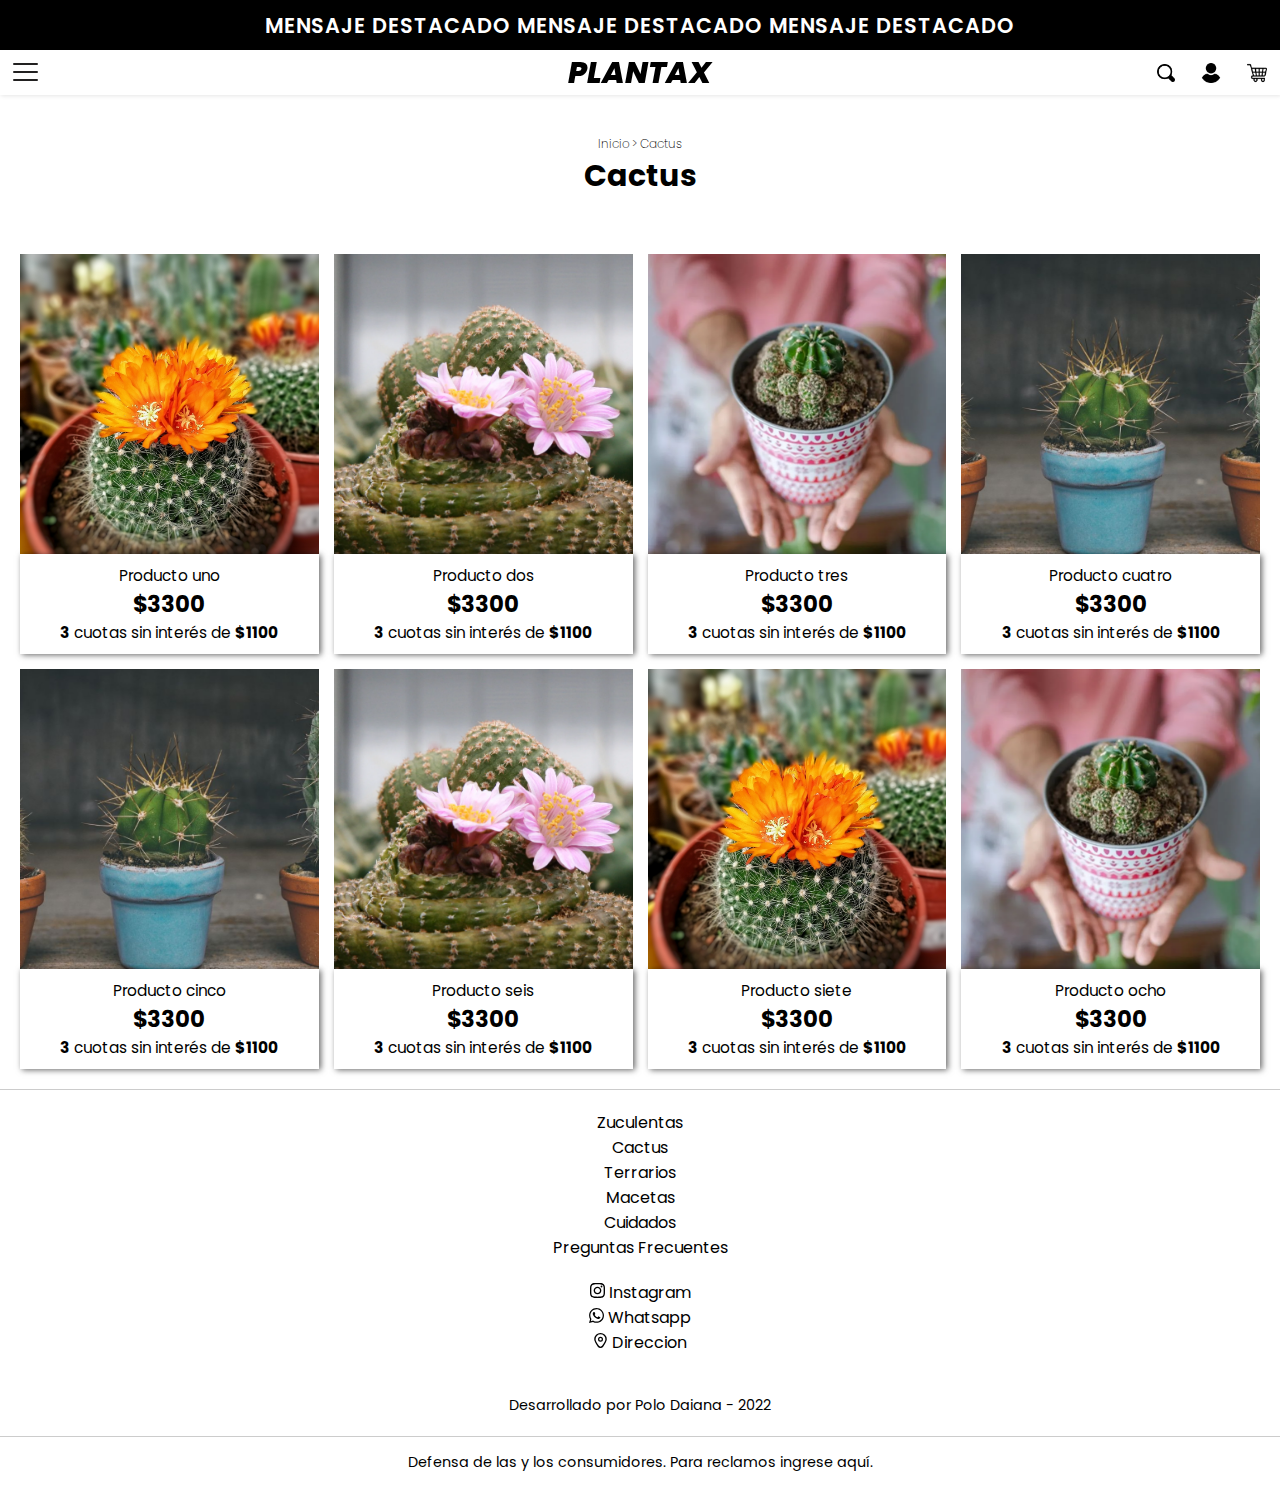
<file: html/cactus.html>
<!DOCTYPE html>
<html lang="es">
<head>

    <meta charset="UTF-8">
    <meta http-equiv="X-UA-Compatible" content="IE=edge">
    <meta name="viewport" content="width=device-width, initial-scale=1.0">

    <link id="icon-hoja" rel="shortcut icon" href="../img/icon/hojas.svg" type="image/x-icon">

    <link rel="stylesheet" href="../css/style.css">
    <link rel="stylesheet" href="../css/subti-text.css">
    <link rel="stylesheet" href="../css/nav.css">
    <link rel="stylesheet" href="../css/productos.css">
    <link rel="stylesheet" href="../css/pto-cactus.css">

    <link rel="stylesheet" href="../css/media.css">


    <title>PlantaX</title>

</head>
<body>
    <header>
        <p id="msg-destacado">
            mensaje destacado mensaje destacado mensaje destacado
        </p>
    </header>

    <nav class="nav">
        <div class="hamburguesa">
            <!-- input checkbox, para que permanezca en su respectiva forma -->
            <input type="checkbox" id="btn-menu">
            <label for="btn-menu" class="lbl-menu">
                <!-- span para crear el icono -->
                <span id="spn1"></span>
                <span id="spn2"></span>
                <span id="spn3"></span>
            </label>
        </div>

        <div class="nav-nombre">
            plantax
        </div>

        <div id="div-botones">
            <ul>
                <li>
                    <a href="#">
                    <img id="icon-nav-busqueda" src="../img/icon/lupa.svg" alt="">
                    </a>
                </li>
                <li>
                    <a href="cuenta.html">
                    <img id="icon-nav-user" src="../img/icon/usuario.svg" alt="">
                    </a>
                </li>
                <li>
                    <a href="#">
                    <img id="icon-nav-carrito" src="../img/icon/carrito-de-compras.svg" alt="">
                    </a>
                </li>
            </ul>
            
                
            </a>
        </div>
    </nav>

    <main>
        <div class="encabezado">
            <p><a href="./index.html">Inicio</a> > Cactus</p> 
            <h1 class="titulo">
                Cactus
            </h1>
        </div>
        <div class="box-productos">
            <div class="box">
                <!-- imagen del producto -->
                <div class="box-imagen"><a href="#"><div class="div-1"></div></a></div>
                <!-- breve descripción -->
                <div class="box-info">
                    <p>Producto uno</p>
                    <span class="box-precio">
                        $3300
                    </span>
                    <p> <span>3</span> cuotas sin interés de <span>$1100</span></p>
                </div>
            </div>
            <div class="box">
                <!-- imagen del producto -->
                <div class="box-imagen"><a href="#"><div class="div-2"></div></a></div>
                <!-- breve descripción -->
                <div class="box-info">
                    <p>Producto dos</p>
                    <span class="box-precio">
                        $3300
                    </span>
                    <p> <span>3</span> cuotas sin interés de <span>$1100</span></p>
                </div>
            </div>
            <div class="box">
                <!-- imagen del producto -->
                <div class="box-imagen"><a href="#"><div class="div-3"></div></a></div>
                <!-- breve descripción -->
                <div class="box-info">
                    <p>Producto tres</p>
                    <span class="box-precio">
                        $3300
                    </span>
                    <p> <span>3</span> cuotas sin interés de <span>$1100</span></p>
                </div>
            </div>
            <div class="box">
                <!-- imagen del producto -->
                <div class="box-imagen"><a href="#"><div class="div-4"></div></a></div>
                <!-- breve descripción -->
                <div class="box-info">
                    <p>Producto cuatro</p>
                    <span class="box-precio">
                        $3300
                    </span>
                    <p> <span>3</span> cuotas sin interés de <span>$1100</span></p>
                </div>
            </div>
            <div class="box">
                <!-- imagen del producto -->
                <div class="box-imagen"><a href="#"><div class="div-4"></div></a></div>
                <!-- breve descripción -->
                <div class="box-info">
                    <p>Producto cinco</p>
                    <span class="box-precio">
                        $3300
                    </span>
                    <p> <span>3</span> cuotas sin interés de <span>$1100</span></p>
                </div>
            </div>
            <div class="box">
                <!-- imagen del producto -->
                <div class="box-imagen"><a href="#"><div class="div-2"></div></a></div>
                <!-- breve descripción -->
                <div class="box-info">
                    <p>Producto seis</p>
                    <span class="box-precio">
                        $3300
                    </span>
                    <p> <span>3</span> cuotas sin interés de <span>$1100</span></p>
                </div>
            </div>
            <div class="box">
                <!-- imagen del producto -->
                <div class="box-imagen"><a href="#"><div class="div-1"></div></a></div>
                <!-- breve descripción -->
                <div class="box-info">
                    <p>Producto siete</p>
                    <span class="box-precio">
                        $3300
                    </span>
                    <p> <span>3</span> cuotas sin interés de <span>$1100</span></p>
                </div>
            </div>
            
            <div class="box">
                <!-- imagen del producto -->
                <div class="box-imagen"><a href="#"><div class="div-3"></div></a></div>
                <!-- breve descripción -->
                <div class="box-info">
                    <p>Producto ocho</p>
                    <span class="box-precio">
                        $3300
                    </span>
                    <p> <span>3</span> cuotas sin interés de <span>$1100</span></p>
                </div>
            </div>
        
        </div>


    </main>

    <footer>
        <hr id="hr1">
        <div id="secciones-footer"> <!-- todos los html que van a haber -->
            <ul>
                <li><a href="../html/zuculentas.html">zuculentas</a></li>
                <li><a href="../html/cactus.html">cactus</a></li>
                <li><a href="../html/terrarios.html">terrarios</a></li>
                <li><a href="../html/macetas.html">macetas</a></li>
                <li><a href="../html/cuidados.html">cuidados</a></li>
                <li><a href="../html/preguntas.html">preguntas frecuentes</a></li>
            </ul>
        </div>

        

        <div id="contacto-footer">
            <ul>
                <li>
                    <img class="footer-icon" src="../img/icon/instagram.svg" alt="">
                    <a href="#">instagram</a></li>
                <li>
                    <img class="footer-icon" src="../img/icon/whatsapp.svg" alt="">
                    <a href="#">whatsapp</a></li>
                <li>
                    <img class="footer-icon" src="../img/icon/marcador.svg" alt="">
                    <a href="#">direccion</a></li>
            </ul>
        </div>
     <hr id="hr2">   
     <hr>
        <p id="creditos">Desarrollado por <!-- © Copyright --> <a href="#">Polo Daiana</a> - 2022</p>

        <p id="ley">
            Defensa de las y los consumidores. Para reclamos <a href="https://autogestion.produccion.gob.ar/consumidores">ingrese aquí</a>.

        </p>
    </footer>
</body>
</html>
</file>
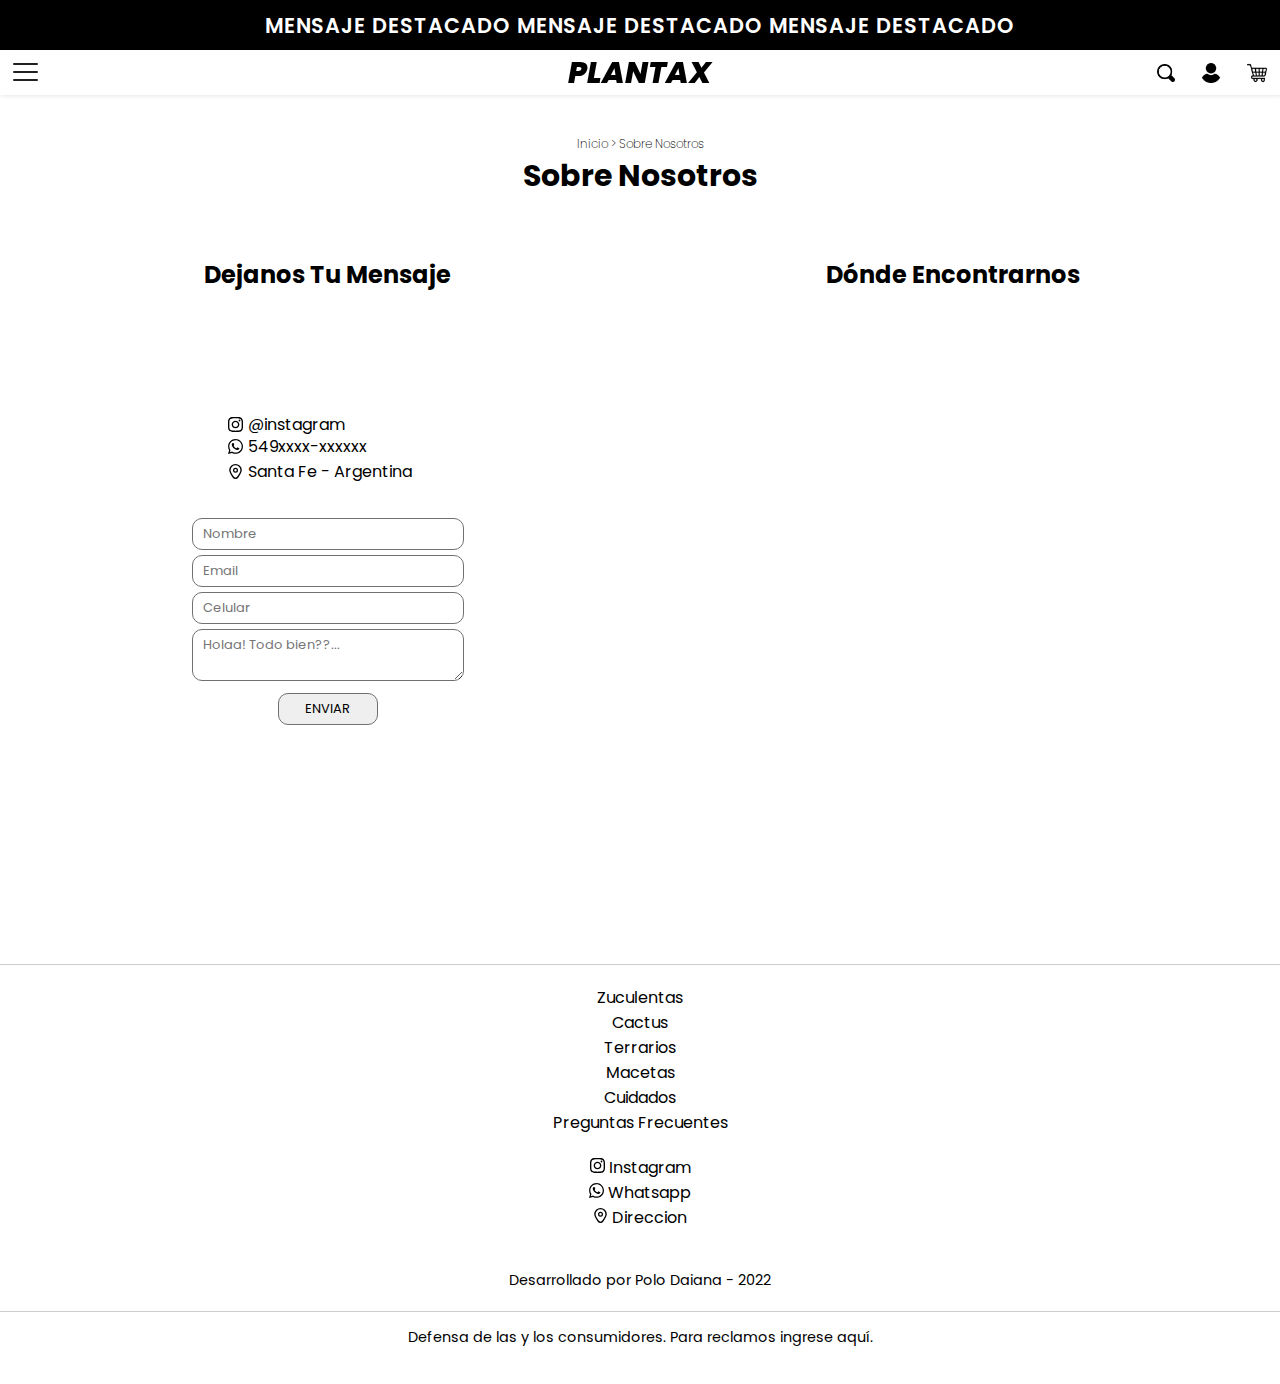
<file: html/contacto.html>
<!DOCTYPE html>
<html lang="es">
<head>
    <meta charset="UTF-8">
    <meta http-equiv="X-UA-Compatible" content="IE=edge">
    <meta name="viewport" content="width=device-width, initial-scale=1.0">

    <link id="icon-hoja" rel="shortcut icon" href="../img/icon/hojas.svg" type="image/x-icon">

    <link rel="stylesheet" href="../css/style.css">
    <link rel="stylesheet" href="../css/contacto.css">
    <link rel="stylesheet" href="../css/nav.css"><!-- para el icono de hamburguesa -->
    
    <link rel="stylesheet" href="../css/media.css">


    <title>PlantaX</title>
</head>
<body>
    <header>
        <p id="msg-destacado">
            mensaje destacado mensaje destacado mensaje destacado
        </p>
    </header>

    <nav class="nav">
        <div class="hamburguesa">
            <!-- input checkbox, para que permanezca en su respectiva forma -->
            <input type="checkbox" id="btn-menu">
            <label for="btn-menu" class="lbl-menu">
                <!-- span para crear el icono -->
                <span id="spn1"></span>
                <span id="spn2"></span>
                <span id="spn3"></span>
            </label>
        </div>

        <div class="nav-nombre">
            plantax
        </div>

        <div id="div-botones">
            <ul>
                <li>
                    <a href="#">
                    <img class="iconos-navbar" id="icon-nav-busqueda" src="../img/icon/lupa.svg" alt="">
                    </a>
                </li>
                <li>
                    <a href="cuenta.html">
                    <img class="iconos-navbar" id="icon-nav-user" src="../img/icon/usuario.svg" alt="">
                    </a>
                </li>
                <li>
                    <a href="#">
                    <img class="iconos-navbar" id="icon-nav-carrito" src="../img/icon/carrito-de-compras.svg" alt="">
                    </a>
                </li>
            </ul>
            
                
            </a>
        </div>
    </nav>
    

    <main>
        
        <div class="encabezado">
            <p><a href="./index.html">Inicio</a> > Sobre Nosotros</p>
            <h1 class="titulo">
                Sobre Nosotros
            </h1>
        </div>

        <div class="contenido">
                <div class="hijo-1">
                    <h2>dejanos tu mensaje</h2>
                </div>
                <div class="hijo-2">
                    <div class="tabla">
                        <div id="ico-insta">
                            <img class="contacto-icon" src="../img/icon/instagram.svg" alt="">
                        </div>
                        <div id="insta">
                            @instagram
                        </div>

                        <div id="ico-whats">
                            <img class="contacto-icon" src="../img/icon/whatsapp.svg" alt="">
                        </div>
                        <div id="whats">
                            549xxxx-xxxxxx
                        </div>
                        <div id="ico-direc">
                            <img class="contacto-icon" src="../img/icon/marcador.svg" alt="">
                        </div>
                        <div id="direc">
                            Santa Fe - Argentina
                        </div>
                    </div>
                </div>

                <div class="hijo-3">
                    <form id="form" action="">
                        
                        <input type="text" name="frm-nombre" id="frm-nombre"  placeholder="Nombre"><br>
                        <input type="email" name="frm-email" id="frm-email" placeholder="Email"><br>
                        <input type="text" name="frm-celu" id="frm-celu" placeholder="Celular"><br>
    
                        <textarea name="frm-msg" id="frm-msg"  placeholder="Holaa! Todo bien??..."></textarea><br>
    
                        <input type="submit" value="enviar" id="frm-submit">
                    </form>
                </div>

                <div class="hijo-4">
                    <h2>dónde encontrarnos</h2>
                </div>

                <div class="mapa">
                
                    <iframe id="mapa" src="https://www.google.com/maps/embed?pb=!1m18!1m12!1m3!1d6654.505689576936!2d-59.649778090946626!3d-29.14660772889876!2m3!1f0!2f0!3f0!3m2!1i1024!2i768!4f13.1!3m3!1m2!1s0x944eba9bb9d69fff%3A0x578878f53ae0b576!2sPlaza%2025%20De%20Mayo!5e0!3m2!1ses!2sar!4v1665664724488!5m2!1ses!2sar" width="600" height="450" style="border:0;" allowfullscreen="" loading="lazy" referrerpolicy="no-referrer-when-downgrade"></iframe>

                </div>

        </div>


    </main>

    <footer>
        
        <hr id="hr1">

        <div id="secciones-footer"> <!-- todos los html que van a haber -->
            <ul>
                <li><a href="../html/zuculentas.html">zuculentas</a></li>
                <li><a href="../html/cactus.html">cactus</a></li>
                <li><a href="../html/terrarios.html">terrarios</a></li>
                <li><a href="../html/macetas.html">macetas</a></li>
                <li><a href="../html/cuidados.html">cuidados</a></li>
                <li><a href="../html/preguntas.html">preguntas frecuentes</a></li>
            </ul>
        </div>

        

        <div id="contacto-footer">
            <ul>
                <li>
                    <img class="footer-icon" src="../img/icon/instagram.svg" alt="">
                    <a href="#">instagram</a></li>
                <li>
                    <img class="footer-icon" src="../img/icon/whatsapp.svg" alt="">
                    <a href="#">whatsapp</a></li>
                <li>
                    <img class="footer-icon" src="../img/icon/marcador.svg" alt="">
                    <a href="#">direccion</a></li>
            </ul>
        </div>
     <hr id="hr2">   
     <hr>
        <p id="creditos">Desarrollado por <!-- © Copyright --> <a href="#">Polo Daiana</a> - 2022</p>

        <p id="ley">
            Defensa de las y los consumidores. Para reclamos <a href="https://autogestion.produccion.gob.ar/consumidores">ingrese aquí</a>.

        </p>
    </footer>


</body>
</html>
</file>
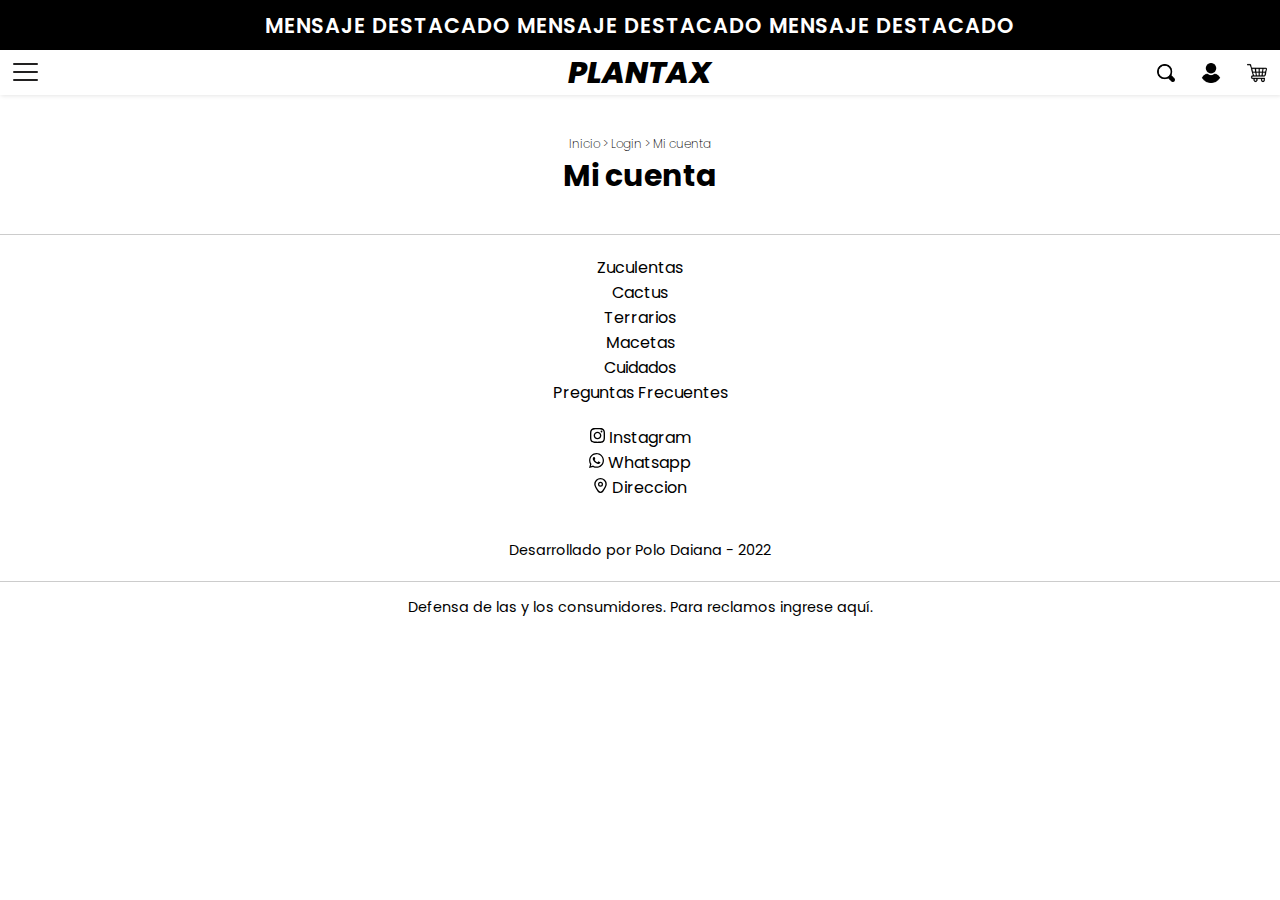
<file: html/cuenta.html>
<!DOCTYPE html>
<html lang="es">
<head>

    <meta charset="UTF-8">
    <meta http-equiv="X-UA-Compatible" content="IE=edge">
    <meta name="viewport" content="width=device-width, initial-scale=1.0">

    <link id="icon-hoja" rel="shortcut icon" href="../img/icon/hojas.svg" type="image/x-icon">

    <link rel="stylesheet" href="../css/style.css">
    <link rel="stylesheet" href="../css/subti-text.css">
    <link rel="stylesheet" href="../css/nav.css">
    <link rel="stylesheet" href="../css/media.css">

    <title>PlantaX</title>

</head>
<body>
    <header>
        <p id="msg-destacado">
            mensaje destacado mensaje destacado mensaje destacado
        </p>
    </header>

    <nav class="nav">
        <div class="hamburguesa">
            <!-- input checkbox, para que permanezca en su respectiva forma -->
            <input type="checkbox" id="btn-menu">
            <label for="btn-menu" class="lbl-menu">
                <!-- span para crear el icono -->
                <span id="spn1"></span>
                <span id="spn2"></span>
                <span id="spn3"></span>
            </label>
        </div>

        <div class="nav-nombre">
            plantax
        </div>

        <div id="div-botones">
            <ul>
                <li>
                    <a href="#">
                    <img id="icon-nav-busqueda" src="../img/icon/lupa.svg" alt="">
                    </a>
                </li>
                <li>
                    <a href="cuenta.html">
                    <img id="icon-nav-user" src="../img/icon/usuario.svg" alt="">
                    </a>
                </li>
                <li>
                    <a href="#">
                    <img id="icon-nav-carrito" src="../img/icon/carrito-de-compras.svg" alt="">
                    </a>
                </li>
            </ul>
            
                
            </a>
        </div>
    </nav>

    <main>
        <div class="encabezado">
            <p><a href="./index.html">Inicio</a> > <a href="#">Login</a> > Mi cuenta</p> 
            <h1 class="titulo">
                Mi cuenta
            </h1>
        </div>


    </main>

    <footer>
        <hr id="hr1">
        <div id="secciones-footer"> <!-- todos los html que van a haber -->
            <ul>
                <li><a href="../html/zuculentas.html">zuculentas</a></li>
                <li><a href="../html/cactus.html">cactus</a></li>
                <li><a href="../html/terrarios.html">terrarios</a></li>
                <li><a href="../html/macetas.html">macetas</a></li>
                <li><a href="../html/cuidados.html">cuidados</a></li>
                <li><a href="../html/preguntas.html">preguntas frecuentes</a></li>
            </ul>
        </div>

        

        <div id="contacto-footer">
            <ul>
                <li>
                    <img class="footer-icon" src="../img/icon/instagram.svg" alt="">
                    <a href="#">instagram</a></li>
                <li>
                    <img class="footer-icon" src="../img/icon/whatsapp.svg" alt="">
                    <a href="#">whatsapp</a></li>
                <li>
                    <img class="footer-icon" src="../img/icon/marcador.svg" alt="">
                    <a href="#">direccion</a></li>
            </ul>
        </div>
     <hr id="hr2">   
     <hr>
        <p id="creditos">Desarrollado por <!-- © Copyright --> <a href="#">Polo Daiana</a> - 2022</p>

        <p id="ley">
            Defensa de las y los consumidores. Para reclamos <a href="https://autogestion.produccion.gob.ar/consumidores">ingrese aquí</a>.

        </p>
    </footer>
</body>
</html>
</file>
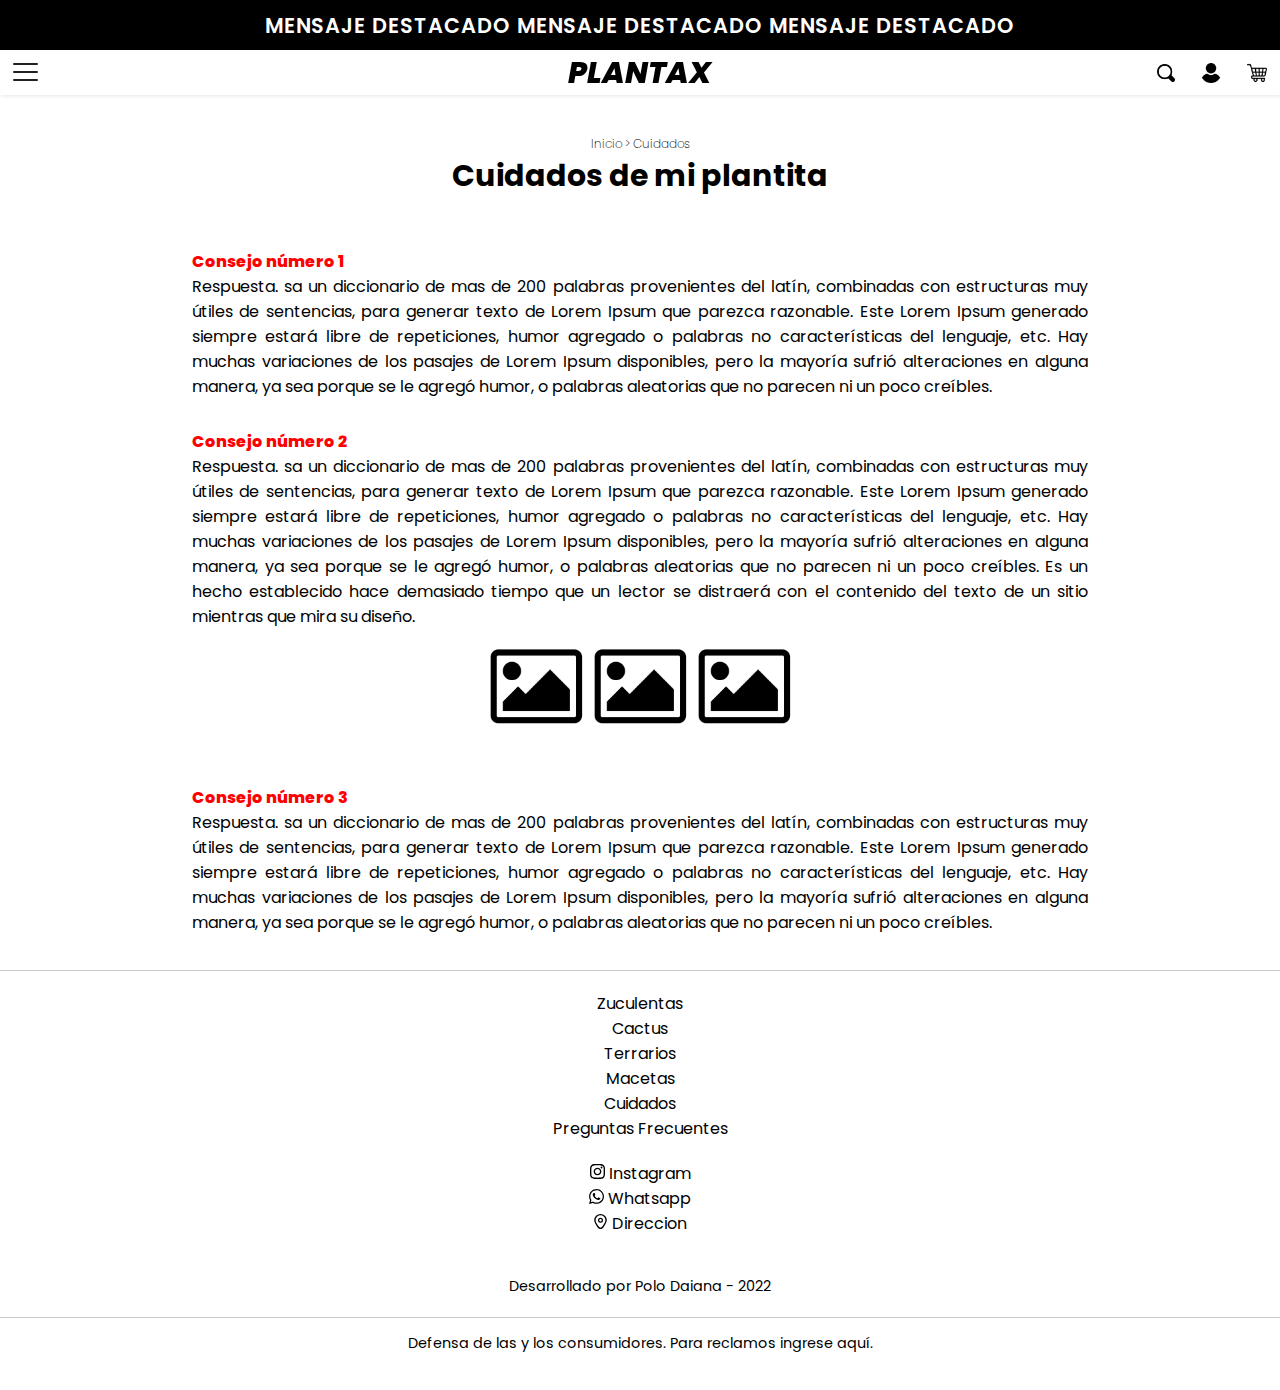
<file: html/cuidados.html>
<!DOCTYPE html>
<html lang="es">
<head>

    <meta charset="UTF-8">
    <meta http-equiv="X-UA-Compatible" content="IE=edge">
    <meta name="viewport" content="width=device-width, initial-scale=1.0">

    <link id="icon-hoja" rel="shortcut icon" href="../img/icon/hojas.svg" type="image/x-icon">

    <link rel="stylesheet" href="../css/style.css">
    <link rel="stylesheet" href="../css/subti-text.css">
    <link rel="stylesheet" href="../css/nav.css">

    <link rel="stylesheet" href="../css/media.css">

    <title>PlantaX</title>

</head>
<body>
    <header>
        <p id="msg-destacado">
            mensaje destacado mensaje destacado mensaje destacado
        </p>
    </header>

    <nav class="nav">
        <div class="hamburguesa">
            <!-- input checkbox, para que permanezca en su respectiva forma -->
            <input type="checkbox" id="btn-menu">
            <label for="btn-menu" class="lbl-menu">
                <!-- span para crear el icono -->
                <span id="spn1"></span>
                <span id="spn2"></span>
                <span id="spn3"></span>
            </label>
        </div>

        <div class="nav-nombre">
            plantax
        </div>

        <div id="div-botones">
            <ul>
                <li>
                    <a href="#">
                    <img id="icon-nav-busqueda" src="../img/icon/lupa.svg" alt="">
                    </a>
                </li>
                <li>
                    <a href="cuenta.html">
                    <img id="icon-nav-user" src="../img/icon/usuario.svg" alt="">
                    </a>
                </li>
                <li>
                    <a href="#">
                    <img id="icon-nav-carrito" src="../img/icon/carrito-de-compras.svg" alt="">
                    </a>
                </li>
            </ul>
            
                
            </a>
        </div>
    </nav>

    <main>
         
        <div class="encabezado">
            <p><a href="./index.html">Inicio</a> > Cuidados</p>
            <h1 class="titulo">
                Cuidados de mi plantita
            </h1>
        </div>

        <div class="subti-text">
            <div>
                <span> Consejo número 1</span>
            <p>
                Respuesta. sa un diccionario de mas de 200 palabras provenientes del latín, combinadas con estructuras muy útiles de sentencias, para generar texto de Lorem Ipsum que parezca razonable. Este Lorem Ipsum generado siempre estará libre de repeticiones, humor agregado o palabras no características del lenguaje, etc.
                Hay muchas variaciones de los pasajes de Lorem Ipsum disponibles, pero la mayoría sufrió alteraciones en alguna manera, ya sea porque se le agregó humor, o palabras aleatorias que no parecen ni un poco creíbles.
            </p>
            </div>

            <div>
                <span> Consejo número 2</span>
            <p>
                Respuesta. sa un diccionario de mas de 200 palabras provenientes del latín, combinadas con estructuras muy útiles de sentencias, para generar texto de Lorem Ipsum que parezca razonable. Este Lorem Ipsum generado siempre estará libre de repeticiones, humor agregado o palabras no características del lenguaje, etc.
                Hay muchas variaciones de los pasajes de Lorem Ipsum disponibles, pero la mayoría sufrió alteraciones en alguna manera, ya sea porque se le agregó humor, o palabras aleatorias que no parecen ni un poco creíbles.
                Es un hecho establecido hace demasiado tiempo que un lector se distraerá con el contenido del texto de un sitio mientras que mira su diseño. 
            </p>
            <!-- ejemplo -->
            <div>
                <img src="../img/foto.png" alt="" width="100px">
                <img src="../img/foto.png" alt="" width="100px">
                <img src="../img/foto.png" alt="" width="100px">
            </div>

            </div>

            <div>
                <span> Consejo número 3</span>
            <p>
                Respuesta. sa un diccionario de mas de 200 palabras provenientes del latín, combinadas con estructuras muy útiles de sentencias, para generar texto de Lorem Ipsum que parezca razonable. Este Lorem Ipsum generado siempre estará libre de repeticiones, humor agregado o palabras no características del lenguaje, etc.
                Hay muchas variaciones de los pasajes de Lorem Ipsum disponibles, pero la mayoría sufrió alteraciones en alguna manera, ya sea porque se le agregó humor, o palabras aleatorias que no parecen ni un poco creíbles.
            </p>
            </div>

        </div>


    </main>

    <footer>
        <hr id="hr1">
        <div id="secciones-footer"> <!-- todos los html que van a haber -->
            <ul>
                <li><a href="../html/zuculentas.html">zuculentas</a></li>
                <li><a href="../html/cactus.html">cactus</a></li>
                <li><a href="../html/terrarios.html">terrarios</a></li>
                <li><a href="../html/macetas.html">macetas</a></li>
                <li><a href="../html/cuidados.html">cuidados</a></li>
                <li><a href="../html/preguntas.html">preguntas frecuentes</a></li>
            </ul>
        </div>

        

        <div id="contacto-footer">
            <ul>
                <li>
                    <img class="footer-icon" src="../img/icon/instagram.svg" alt="">
                    <a href="#">instagram</a></li>
                <li>
                    <img class="footer-icon" src="../img/icon/whatsapp.svg" alt="">
                    <a href="#">whatsapp</a></li>
                <li>
                    <img class="footer-icon" src="../img/icon/marcador.svg" alt="">
                    <a href="#">direccion</a></li>
            </ul>
        </div>
     <hr id="hr2">   
     <hr>
        <p id="creditos">Desarrollado por <!-- © Copyright --> <a href="#">Polo Daiana</a> - 2022</p>

        <p id="ley">
            Defensa de las y los consumidores. Para reclamos <a href="https://autogestion.produccion.gob.ar/consumidores">ingrese aquí</a>.

        </p>
    </footer>
</body>
</html>
</file>
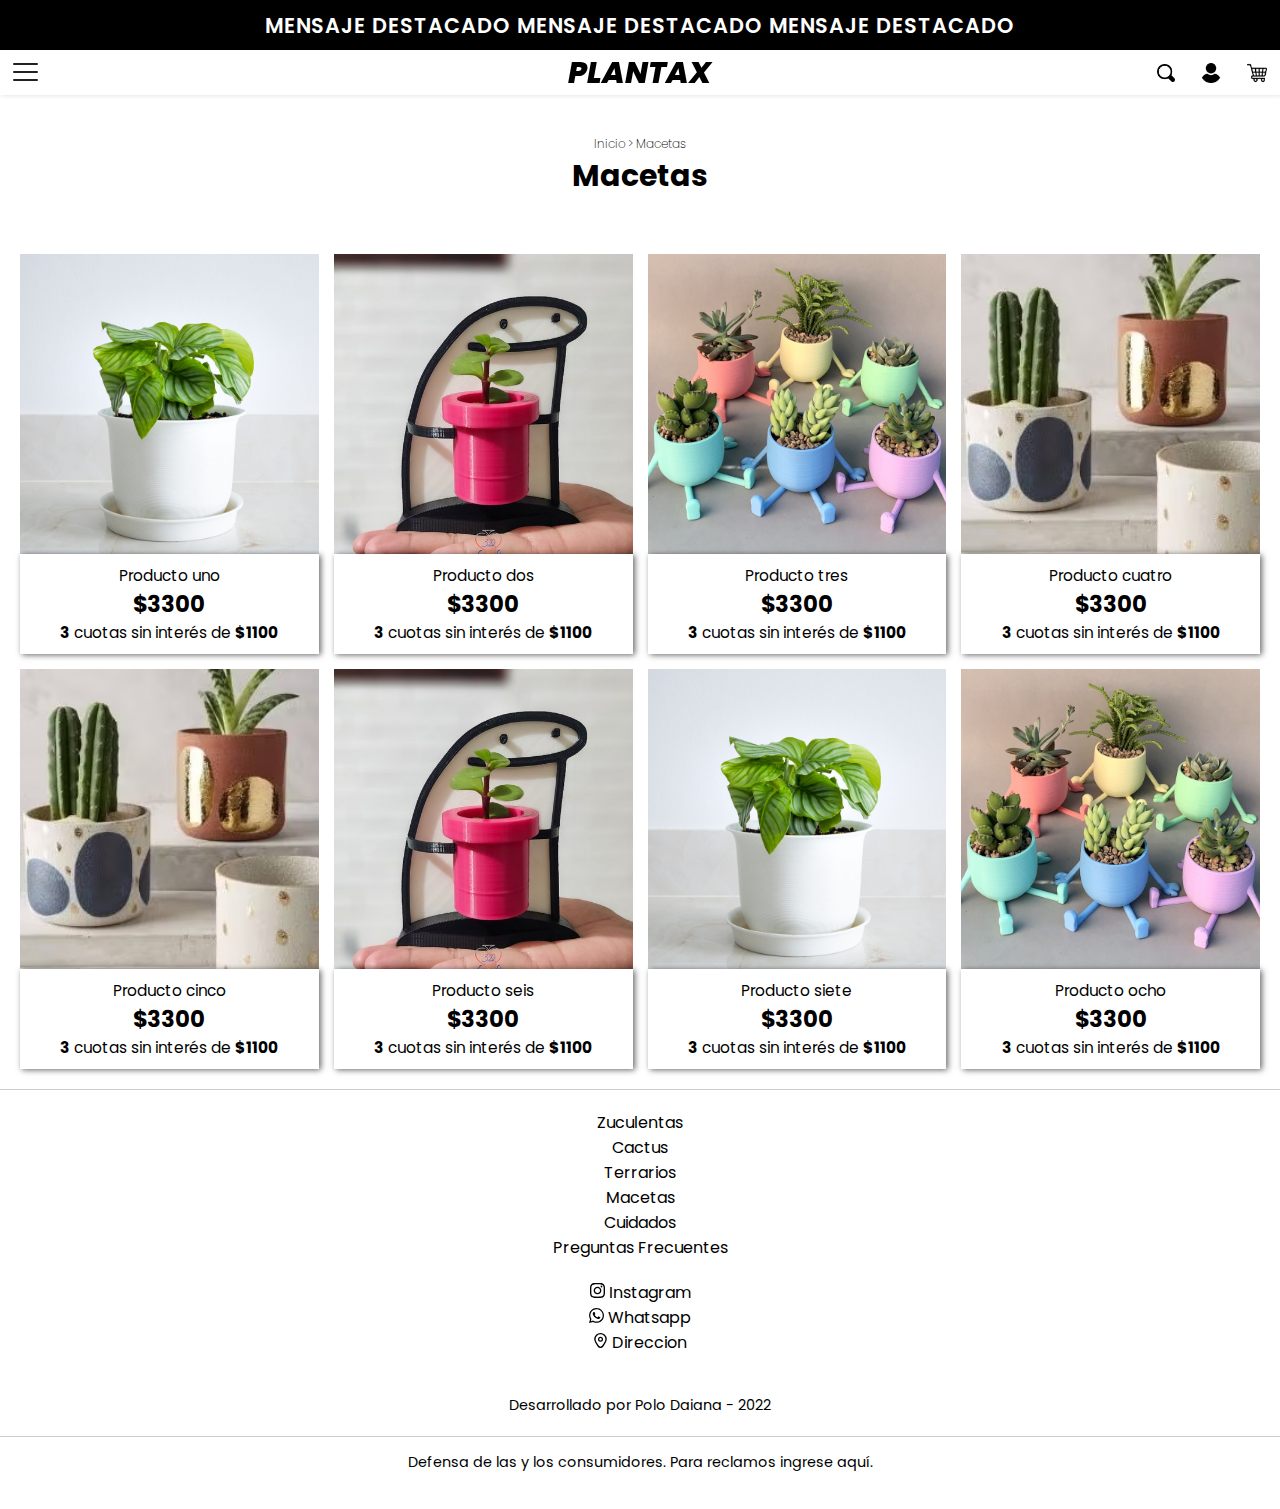
<file: html/macetas.html>
<!DOCTYPE html>
<html lang="es">
<head>

    <meta charset="UTF-8">
    <meta http-equiv="X-UA-Compatible" content="IE=edge">
    <meta name="viewport" content="width=device-width, initial-scale=1.0">

    <link id="icon-hoja" rel="shortcut icon" href="../img/icon/hojas.svg" type="image/x-icon">

    <link rel="stylesheet" href="../css/style.css">
    <link rel="stylesheet" href="../css/subti-text.css">
    <link rel="stylesheet" href="../css/nav.css">
    <link rel="stylesheet" href="../css/productos.css">
    <link rel="stylesheet" href="../css/pto-macetas.css">

    <link rel="stylesheet" href="../css/media.css">

    <title>PlantaX</title>

</head>
<body>
    <header>
        <p id="msg-destacado">
            mensaje destacado mensaje destacado mensaje destacado
        </p>
    </header>

    <nav class="nav">
        <div class="hamburguesa">
            <!-- input checkbox, para que permanezca en su respectiva forma -->
            <input type="checkbox" id="btn-menu">
            <label for="btn-menu" class="lbl-menu">
                <!-- span para crear el icono -->
                <span id="spn1"></span>
                <span id="spn2"></span>
                <span id="spn3"></span>
            </label>
        </div>

        <div class="nav-nombre">
            plantax
        </div>

        <div id="div-botones">
            <ul>
                <li>
                    <a href="#">
                    <img id="icon-nav-busqueda" src="../img/icon/lupa.svg" alt="">
                    </a>
                </li>
                <li>
                    <a href="cuenta.html">
                    <img id="icon-nav-user" src="../img/icon/usuario.svg" alt="">
                    </a>
                </li>
                <li>
                    <a href="#">
                    <img id="icon-nav-carrito" src="../img/icon/carrito-de-compras.svg" alt="">
                    </a>
                </li>
            </ul>
            
                
            </a>
        </div>
    </nav>

    <main>
        <div class="encabezado">
            <p><a href="./index.html">Inicio</a> > Macetas</p> 
            <h1 class="titulo">
                Macetas
            </h1>
        </div>
        <div class="box-productos">
            <div class="box">
                <!-- imagen del producto -->
                <div class="box-imagen"><a href="#"><div class="div-1"></div></a></div>
                <!-- breve descripción -->
                <div class="box-info">
                    <p>Producto uno</p>
                    <span class="box-precio">
                        $3300
                    </span>
                    <p> <span>3</span> cuotas sin interés de <span>$1100</span></p>
                </div>
            </div>
            <div class="box">
                <!-- imagen del producto -->
                <div class="box-imagen"><a href="#"><div class="div-2"></div></a></div>
                <!-- breve descripción -->
                <div class="box-info">
                    <p>Producto dos</p>
                    <span class="box-precio">
                        $3300
                    </span>
                    <p> <span>3</span> cuotas sin interés de <span>$1100</span></p>
                </div>
            </div>
            <div class="box">
                <!-- imagen del producto -->
                <div class="box-imagen"><a href="#"><div class="div-3"></div></a></div>
                <!-- breve descripción -->
                <div class="box-info">
                    <p>Producto tres</p>
                    <span class="box-precio">
                        $3300
                    </span>
                    <p> <span>3</span> cuotas sin interés de <span>$1100</span></p>
                </div>
            </div>
            <div class="box">
                <!-- imagen del producto -->
                <div class="box-imagen"><a href="#"><div class="div-4"></div></a></div>
                <!-- breve descripción -->
                <div class="box-info">
                    <p>Producto cuatro</p>
                    <span class="box-precio">
                        $3300
                    </span>
                    <p> <span>3</span> cuotas sin interés de <span>$1100</span></p>
                </div>
            </div>
            <div class="box">
                <!-- imagen del producto -->
                <div class="box-imagen"><a href="#"><div class="div-4"></div></a></div>
                <!-- breve descripción -->
                <div class="box-info">
                    <p>Producto cinco</p>
                    <span class="box-precio">
                        $3300
                    </span>
                    <p> <span>3</span> cuotas sin interés de <span>$1100</span></p>
                </div>
            </div>
            <div class="box">
                <!-- imagen del producto -->
                <div class="box-imagen"><a href="#"><div class="div-2"></div></a></div>
                <!-- breve descripción -->
                <div class="box-info">
                    <p>Producto seis</p>
                    <span class="box-precio">
                        $3300
                    </span>
                    <p> <span>3</span> cuotas sin interés de <span>$1100</span></p>
                </div>
            </div>
            <div class="box">
                <!-- imagen del producto -->
                <div class="box-imagen"><a href="#"><div class="div-1"></div></a></div>
                <!-- breve descripción -->
                <div class="box-info">
                    <p>Producto siete</p>
                    <span class="box-precio">
                        $3300
                    </span>
                    <p> <span>3</span> cuotas sin interés de <span>$1100</span></p>
                </div>
            </div>
            
            <div class="box">
                <!-- imagen del producto -->
                <div class="box-imagen"><a href="#"><div class="div-3"></div></a></div>
                <!-- breve descripción -->
                <div class="box-info">
                    <p>Producto ocho</p>
                    <span class="box-precio">
                        $3300
                    </span>
                    <p> <span>3</span> cuotas sin interés de <span>$1100</span></p>
                </div>
            </div>
        
        </div>


    </main>

    <footer>
        <hr id="hr1">
        <div id="secciones-footer"> <!-- todos los html que van a haber -->
            <ul>
                <li><a href="../html/zuculentas.html">zuculentas</a></li>
                <li><a href="../html/cactus.html">cactus</a></li>
                <li><a href="../html/terrarios.html">terrarios</a></li>
                <li><a href="../html/macetas.html">macetas</a></li>
                <li><a href="../html/cuidados.html">cuidados</a></li>
                <li><a href="../html/preguntas.html">preguntas frecuentes</a></li>
            </ul>
        </div>

        

        <div id="contacto-footer">
            <ul>
                <li>
                    <img class="footer-icon" src="../img/icon/instagram.svg" alt="">
                    <a href="#">instagram</a></li>
                <li>
                    <img class="footer-icon" src="../img/icon/whatsapp.svg" alt="">
                    <a href="#">whatsapp</a></li>
                <li>
                    <img class="footer-icon" src="../img/icon/marcador.svg" alt="">
                    <a href="#">direccion</a></li>
            </ul>
        </div>
     <hr id="hr2">   
     <hr>
        <p id="creditos">Desarrollado por <!-- © Copyright --> <a href="#">Polo Daiana</a> - 2022</p>

        <p id="ley">
            Defensa de las y los consumidores. Para reclamos <a href="https://autogestion.produccion.gob.ar/consumidores">ingrese aquí</a>.

        </p>
    </footer>
</body>
</html>
</file>
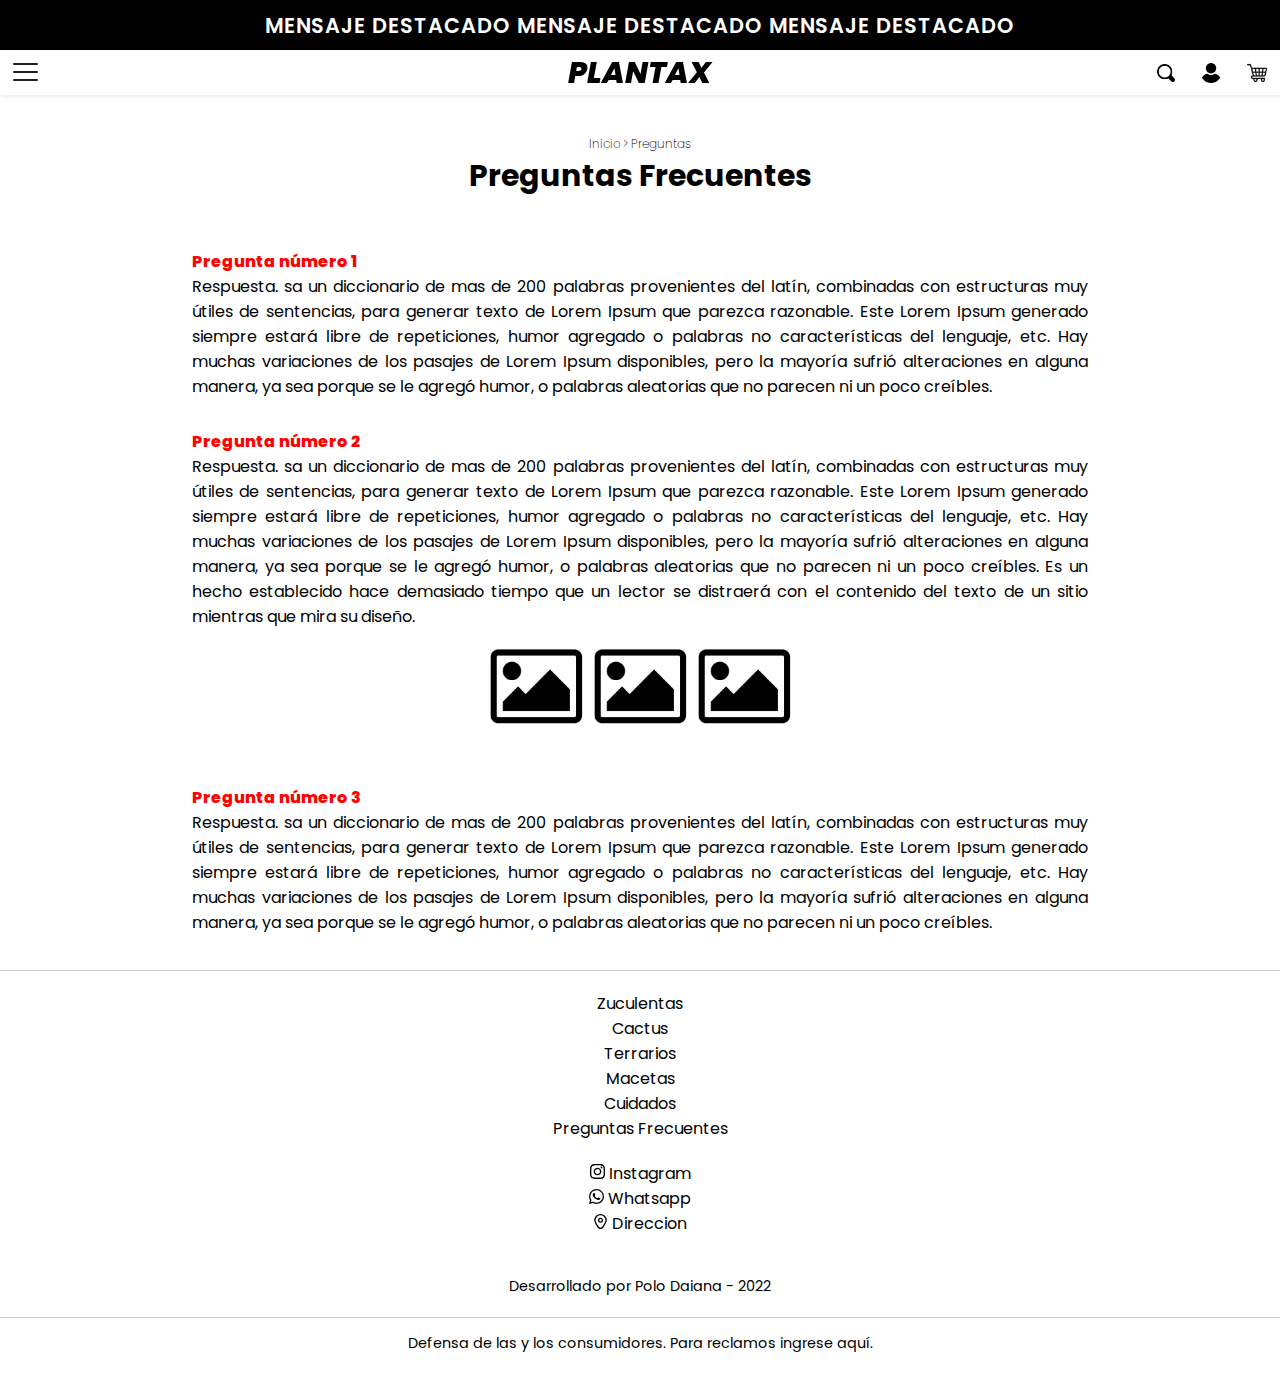
<file: html/preguntas.html>
<!DOCTYPE html>
<html lang="es">
<head>
    <meta charset="UTF-8">
    <meta http-equiv="X-UA-Compatible" content="IE=edge">
    <meta name="viewport" content="width=device-width, initial-scale=1.0">

    
    <link rel="shortcut icon" href="../img/icon/plant.png" type="image/x-icon">

    <link rel="stylesheet" href="../css/style.css">
    <link rel="stylesheet" href="../css/subti-text.css">
    <link rel="stylesheet" href="../css/nav.css">

    <link rel="stylesheet" href="../css/media.css">

    <title>PlantaX</title>
</head>
<body>
    <header>
        <p id="msg-destacado">
            mensaje destacado mensaje destacado mensaje destacado
        </p>
    </header>

    <nav class="nav">
        <div class="hamburguesa">
            <!-- input checkbox, para que permanezca en su respectiva forma -->
            <input type="checkbox" id="btn-menu">
            <label for="btn-menu" class="lbl-menu">
                <!-- span para crear el icono -->
                <span id="spn1"></span>
                <span id="spn2"></span>
                <span id="spn3"></span>
            </label>
        </div>

        <div class="nav-nombre">
            plantax
        </div>

        <div id="div-botones">
            <ul>
                <li>
                    <a href="#">
                    <img id="icon-nav-busqueda" src="../img/icon/lupa.svg" alt="">
                    </a>
                </li>
                <li>
                    <a href="cuenta.html">
                    <img id="icon-nav-user" src="../img/icon/usuario.svg" alt="">
                    </a>
                </li>
                <li>
                    <a href="#">
                    <img id="icon-nav-carrito" src="../img/icon/carrito-de-compras.svg" alt="">
                    </a>
                </li>
            </ul>
            
                
            </a>
        </div>
    </nav>

    <main>
        <div class="encabezado">
            <p><a href="./index.html">Inicio</a> > Preguntas</p>
            <h1 class="titulo">
                Preguntas Frecuentes
            </h1>
        </div>
       

        <div class="subti-text">
            <div>
                <span> Pregunta número 1</span>
            <p>
                Respuesta. sa un diccionario de mas de 200 palabras provenientes del latín, combinadas con estructuras muy útiles de sentencias, para generar texto de Lorem Ipsum que parezca razonable. Este Lorem Ipsum generado siempre estará libre de repeticiones, humor agregado o palabras no características del lenguaje, etc.
                Hay muchas variaciones de los pasajes de Lorem Ipsum disponibles, pero la mayoría sufrió alteraciones en alguna manera, ya sea porque se le agregó humor, o palabras aleatorias que no parecen ni un poco creíbles.
            </p>
            </div>

            <div>
                <span> Pregunta número 2</span>
            <p>
                Respuesta. sa un diccionario de mas de 200 palabras provenientes del latín, combinadas con estructuras muy útiles de sentencias, para generar texto de Lorem Ipsum que parezca razonable. Este Lorem Ipsum generado siempre estará libre de repeticiones, humor agregado o palabras no características del lenguaje, etc.
                Hay muchas variaciones de los pasajes de Lorem Ipsum disponibles, pero la mayoría sufrió alteraciones en alguna manera, ya sea porque se le agregó humor, o palabras aleatorias que no parecen ni un poco creíbles.
                Es un hecho establecido hace demasiado tiempo que un lector se distraerá con el contenido del texto de un sitio mientras que mira su diseño. 
            </p>
            <!-- ejemplo -->
            <div>
                <img src="../img/foto.png" alt="" width="100px">
                <img src="../img/foto.png" alt="" width="100px">
                <img src="../img/foto.png" alt="" width="100px">
            </div>
            
            </div>

            <div>
                <span> Pregunta número 3</span>
            <p>
                Respuesta. sa un diccionario de mas de 200 palabras provenientes del latín, combinadas con estructuras muy útiles de sentencias, para generar texto de Lorem Ipsum que parezca razonable. Este Lorem Ipsum generado siempre estará libre de repeticiones, humor agregado o palabras no características del lenguaje, etc.
                Hay muchas variaciones de los pasajes de Lorem Ipsum disponibles, pero la mayoría sufrió alteraciones en alguna manera, ya sea porque se le agregó humor, o palabras aleatorias que no parecen ni un poco creíbles.
            </p>
            </div>

        </div>

    </main>
    
    <footer>
        
        <hr id="hr1">

        <div id="secciones-footer"> <!-- todos los html que van a haber -->
            <ul>
                <li><a href="../html/zuculentas.html">zuculentas</a></li>
                <li><a href="../html/cactus.html">cactus</a></li>
                <li><a href="../html/terrarios.html">terrarios</a></li>
                <li><a href="../html/macetas.html">macetas</a></li>
                <li><a href="../html/cuidados.html">cuidados</a></li>
                <li><a href="../html/preguntas.html">preguntas frecuentes</a></li>
            </ul>
        </div>

        

        <div id="contacto-footer">
            <ul>
                <li>
                    <img class="footer-icon" src="../img/icon/instagram.svg" alt="">
                    <a href="#">instagram</a></li>
                <li>
                    <img class="footer-icon" src="../img/icon/whatsapp.svg" alt="">
                    <a href="#">whatsapp</a></li>
                <li>
                    <img class="footer-icon" src="../img/icon/marcador.svg" alt="">
                    <a href="#">direccion</a></li>
            </ul>
        </div>

     <hr id="hr2">

        <p id="creditos">Desarrollado por <!-- © Copyright --> <a href="#">Polo Daiana</a> - 2022</p>

        <p id="ley">
            Defensa de las y los consumidores. Para reclamos <a href="https://autogestion.produccion.gob.ar/consumidores">ingrese aquí</a>.

        </p>

    </footer>

</body>
</html>
</file>
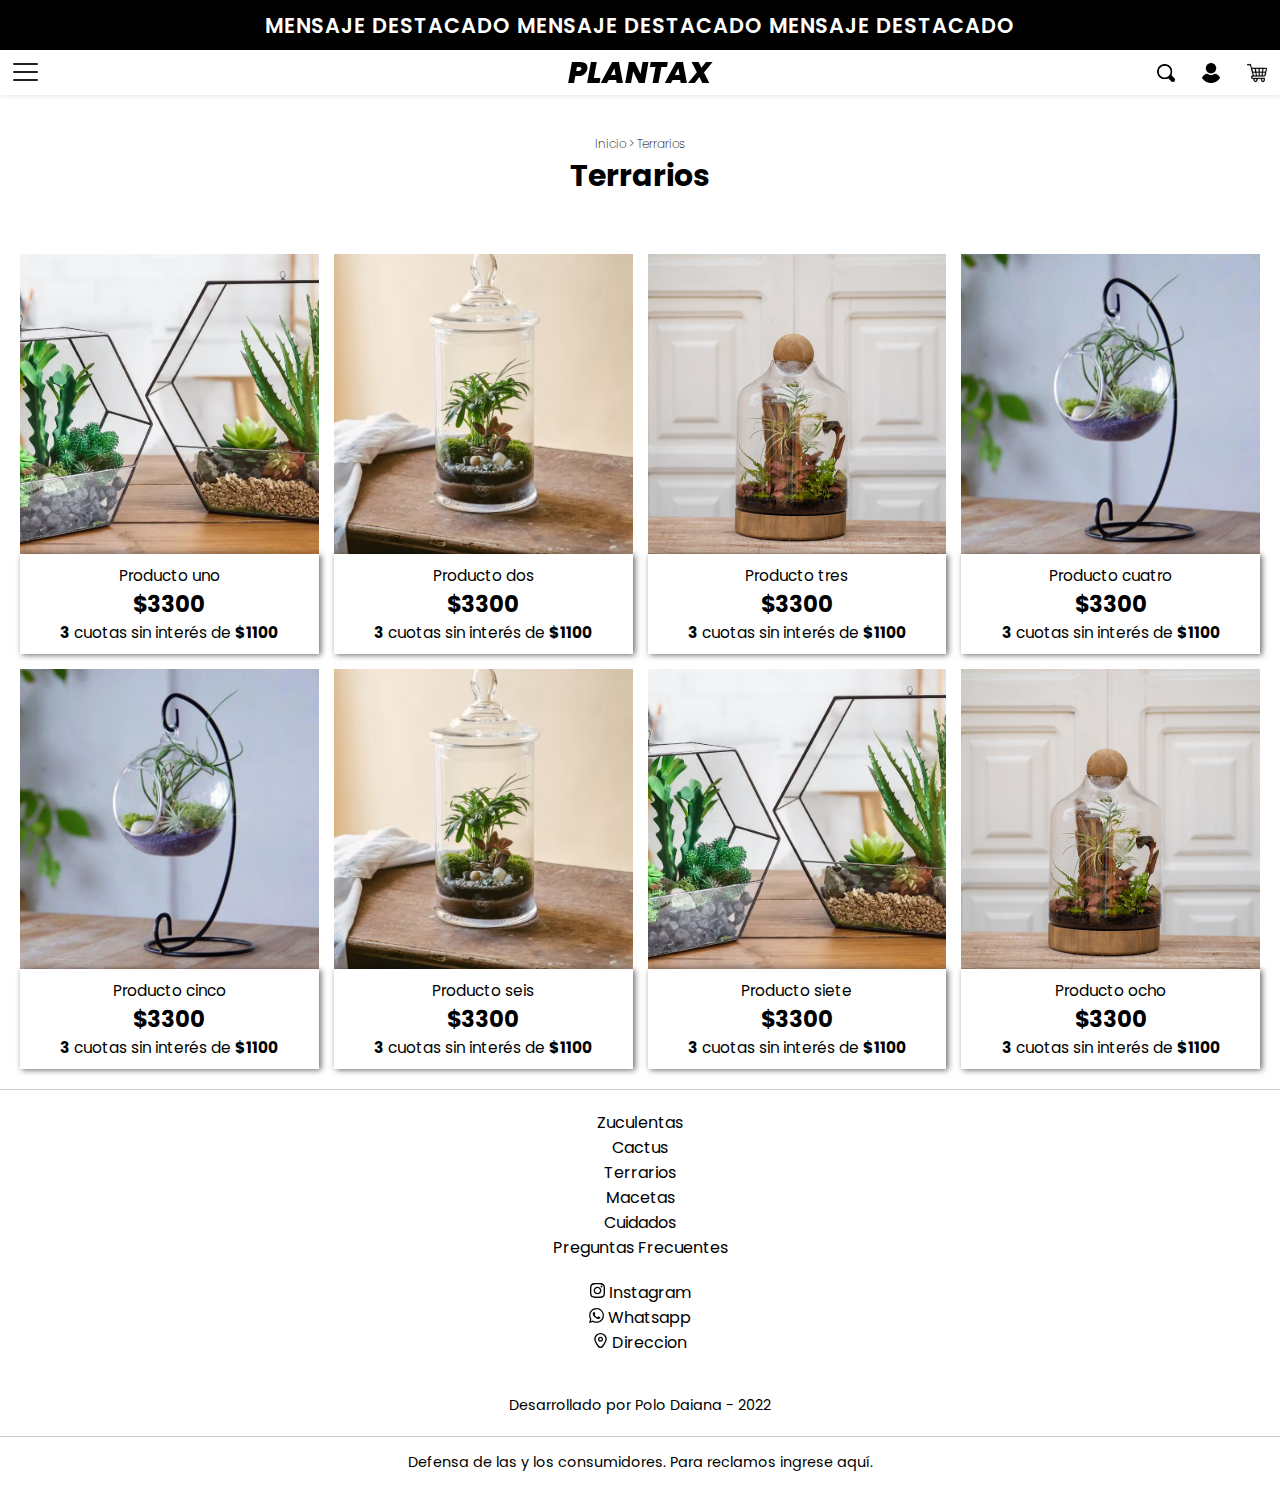
<file: html/terrarios.html>
<!DOCTYPE html>
<html lang="es">
<head>

    <meta charset="UTF-8">
    <meta http-equiv="X-UA-Compatible" content="IE=edge">
    <meta name="viewport" content="width=device-width, initial-scale=1.0">

    <link id="icon-hoja" rel="shortcut icon" href="../img/icon/hojas.svg" type="image/x-icon">

    <link rel="stylesheet" href="../css/style.css">
    <link rel="stylesheet" href="../css/subti-text.css">
    <link rel="stylesheet" href="../css/nav.css">
    <link rel="stylesheet" href="../css/productos.css">
    <link rel="stylesheet" href="../css/pto-terrarios.css">

    <link rel="stylesheet" href="../css/media.css">

    <title>PlantaX</title>

</head>
<body>
    <header>
        <p id="msg-destacado">
            mensaje destacado mensaje destacado mensaje destacado
        </p>
    </header>

    <nav class="nav">
        <div class="hamburguesa">
            <!-- input checkbox, para que permanezca en su respectiva forma -->
            <input type="checkbox" id="btn-menu">
            <label for="btn-menu" class="lbl-menu">
                <!-- span para crear el icono -->
                <span id="spn1"></span>
                <span id="spn2"></span>
                <span id="spn3"></span>
            </label>
        </div>

        <div class="nav-nombre">
            plantax
        </div>

        <div id="div-botones">
            <ul>
                <li>
                    <a href="#">
                    <img id="icon-nav-busqueda" src="../img/icon/lupa.svg" alt="">
                    </a>
                </li>
                <li>
                    <a href="cuenta.html">
                    <img id="icon-nav-user" src="../img/icon/usuario.svg" alt="">
                    </a>
                </li>
                <li>
                    <a href="#">
                    <img id="icon-nav-carrito" src="../img/icon/carrito-de-compras.svg" alt="">
                    </a>
                </li>
            </ul>
            
                
            </a>
        </div>
    </nav>

    <main>
        <div class="encabezado">
            <p><a href="./index.html">Inicio</a> > Terrarios</p> 
            <h1 class="titulo">
                Terrarios
            </h1>
        </div>
        <div class="box-productos">
            <div class="box">
                <!-- imagen del producto -->
                <div class="box-imagen"><a href="#"><div class="div-1"></div></a></div>
                <!-- breve descripción -->
                <div class="box-info">
                    <p>Producto uno</p>
                    <span class="box-precio">
                        $3300
                    </span>
                    <p> <span>3</span> cuotas sin interés de <span>$1100</span></p>
                </div>
            </div>
            <div class="box">
                <!-- imagen del producto -->
                <div class="box-imagen"><a href="#"><div class="div-2"></div></a></div>
                <!-- breve descripción -->
                <div class="box-info">
                    <p>Producto dos</p>
                    <span class="box-precio">
                        $3300
                    </span>
                    <p> <span>3</span> cuotas sin interés de <span>$1100</span></p>
                </div>
            </div>
            <div class="box">
                <!-- imagen del producto -->
                <div class="box-imagen"><a href="#"><div class="div-3"></div></a></div>
                <!-- breve descripción -->
                <div class="box-info">
                    <p>Producto tres</p>
                    <span class="box-precio">
                        $3300
                    </span>
                    <p> <span>3</span> cuotas sin interés de <span>$1100</span></p>
                </div>
            </div>
            <div class="box">
                <!-- imagen del producto -->
                <div class="box-imagen"><a href="#"><div class="div-4"></div></a></div>
                <!-- breve descripción -->
                <div class="box-info">
                    <p>Producto cuatro</p>
                    <span class="box-precio">
                        $3300
                    </span>
                    <p> <span>3</span> cuotas sin interés de <span>$1100</span></p>
                </div>
            </div>
            <div class="box">
                <!-- imagen del producto -->
                <div class="box-imagen"><a href="#"><div class="div-4"></div></a></div>
                <!-- breve descripción -->
                <div class="box-info">
                    <p>Producto cinco</p>
                    <span class="box-precio">
                        $3300
                    </span>
                    <p> <span>3</span> cuotas sin interés de <span>$1100</span></p>
                </div>
            </div>
            <div class="box">
                <!-- imagen del producto -->
                <div class="box-imagen"><a href="#"><div class="div-2"></div></a></div>
                <!-- breve descripción -->
                <div class="box-info">
                    <p>Producto seis</p>
                    <span class="box-precio">
                        $3300
                    </span>
                    <p> <span>3</span> cuotas sin interés de <span>$1100</span></p>
                </div>
            </div>
            <div class="box">
                <!-- imagen del producto -->
                <div class="box-imagen"><a href="#"><div class="div-1"></div></a></div>
                <!-- breve descripción -->
                <div class="box-info">
                    <p>Producto siete</p>
                    <span class="box-precio">
                        $3300
                    </span>
                    <p> <span>3</span> cuotas sin interés de <span>$1100</span></p>
                </div>
            </div>
            
            <div class="box">
                <!-- imagen del producto -->
                <div class="box-imagen"><a href="#"><div class="div-3"></div></a></div>
                <!-- breve descripción -->
                <div class="box-info">
                    <p>Producto ocho</p>
                    <span class="box-precio">
                        $3300
                    </span>
                    <p> <span>3</span> cuotas sin interés de <span>$1100</span></p>
                </div>
            </div>
        
        </div>


    </main>

    <footer>
        <hr id="hr1">
        <div id="secciones-footer"> <!-- todos los html que van a haber -->
            <ul>
                <li><a href="../html/zuculentas.html">zuculentas</a></li>
                <li><a href="../html/cactus.html">cactus</a></li>
                <li><a href="../html/terrarios.html">terrarios</a></li>
                <li><a href="../html/macetas.html">macetas</a></li>
                <li><a href="../html/cuidados.html">cuidados</a></li>
                <li><a href="../html/preguntas.html">preguntas frecuentes</a></li>
            </ul>
        </div>

        

        <div id="contacto-footer">
            <ul>
                <li>
                    <img class="footer-icon" src="../img/icon/instagram.svg" alt="">
                    <a href="#">instagram</a></li>
                <li>
                    <img class="footer-icon" src="../img/icon/whatsapp.svg" alt="">
                    <a href="#">whatsapp</a></li>
                <li>
                    <img class="footer-icon" src="../img/icon/marcador.svg" alt="">
                    <a href="#">direccion</a></li>
            </ul>
        </div>
     <hr id="hr2">   
     <hr>
        <p id="creditos">Desarrollado por <!-- © Copyright --> <a href="#">Polo Daiana</a> - 2022</p>

        <p id="ley">
            Defensa de las y los consumidores. Para reclamos <a href="https://autogestion.produccion.gob.ar/consumidores">ingrese aquí</a>.

        </p>
    </footer>
</body>
</html>
</file>
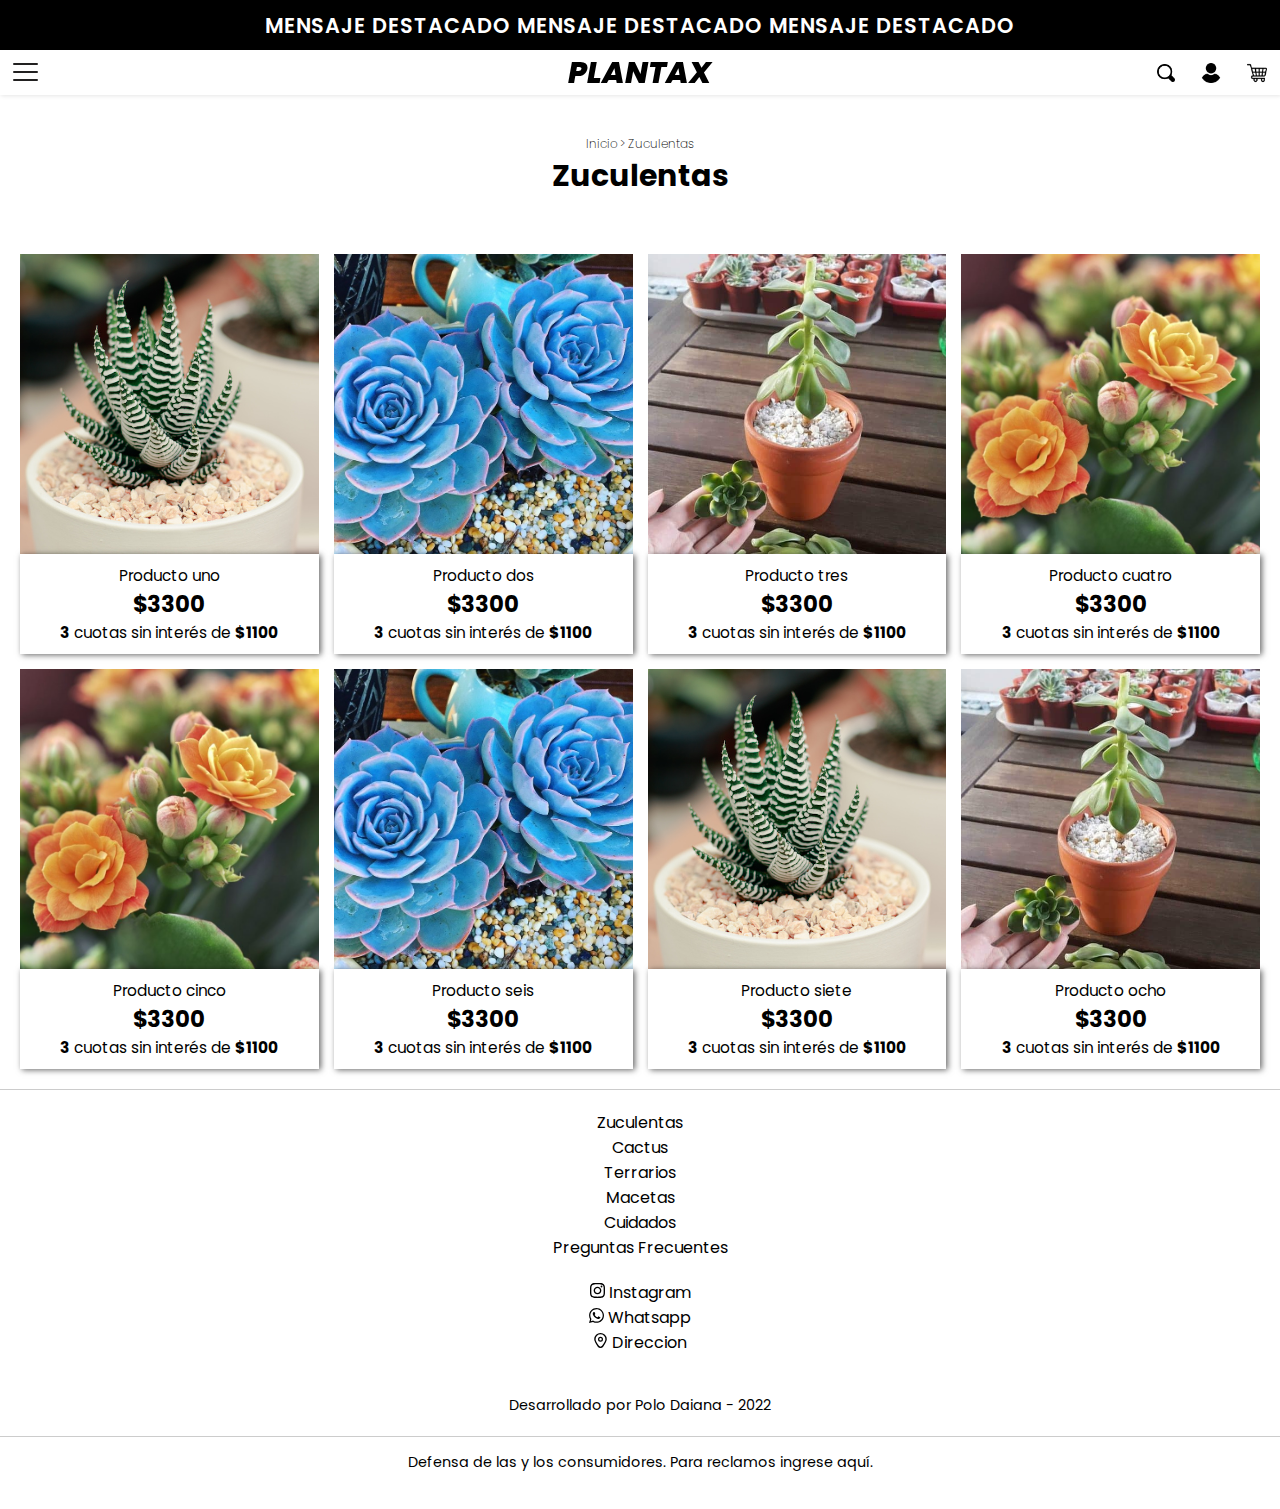
<file: html/zuculentas.html>
<!DOCTYPE html>
<html lang="es">
<head>

    <meta charset="UTF-8">
    <meta http-equiv="X-UA-Compatible" content="IE=edge">
    <meta name="viewport" content="width=device-width, initial-scale=1.0">

    <link id="icon-hoja" rel="shortcut icon" href="../img/icon/hojas.svg" type="image/x-icon">

    <link rel="stylesheet" href="../css/style.css">
    <link rel="stylesheet" href="../css/subti-text.css">
    <link rel="stylesheet" href="../css/nav.css">
    <link rel="stylesheet" href="../css/productos.css">
    <link rel="stylesheet" href="../css/pto-zuculentas.css">

    <link rel="stylesheet" href="../css/media.css">

    <title>PlantaX</title>

</head>
<body>
    <header>
        <p id="msg-destacado">
            mensaje destacado mensaje destacado mensaje destacado
        </p>
    </header>

    <nav class="nav">
        <div class="hamburguesa">
            <!-- input checkbox, para que permanezca en su respectiva forma -->
            <input type="checkbox" id="btn-menu">
            <label for="btn-menu" class="lbl-menu">
                <!-- span para crear el icono -->
                <span id="spn1"></span>
                <span id="spn2"></span>
                <span id="spn3"></span>
            </label>
        </div>

        <div class="nav-nombre">
            plantax
        </div>

        <div id="div-botones">
            <ul>
                <li>
                    <a href="#">
                    <img id="icon-nav-busqueda" src="../img/icon/lupa.svg" alt="">
                    </a>
                </li>
                <li>
                    <a href="cuenta.html">
                    <img id="icon-nav-user" src="../img/icon/usuario.svg" alt="">
                    </a>
                </li>
                <li>
                    <a href="#">
                    <img id="icon-nav-carrito" src="../img/icon/carrito-de-compras.svg" alt="">
                    </a>
                </li>
            </ul>
            
                
            </a>
        </div>
    </nav>

    <main>
        <div class="encabezado">
            <p><a href="./index.html">Inicio</a> > Zuculentas</p> 
            <h1 class="titulo">
                Zuculentas
            </h1>
        </div>
        <div class="box-productos">
            <div class="box">
                <!-- imagen del producto -->
                <div class="box-imagen"><a href="#"><div class="div-1"></div></a></div>
                <!-- breve descripción -->
                <div class="box-info">
                    <p>Producto uno</p>
                    <span class="box-precio">
                        $3300
                    </span>
                    <p> <span>3</span> cuotas sin interés de <span>$1100</span></p>
                </div>
            </div>
            <div class="box">
                <!-- imagen del producto -->
                <div class="box-imagen"><a href="#"><div class="div-2"></div></a></div>
                <!-- breve descripción -->
                <div class="box-info">
                    <p>Producto dos</p>
                    <span class="box-precio">
                        $3300
                    </span>
                    <p> <span>3</span> cuotas sin interés de <span>$1100</span></p>
                </div>
            </div>
            <div class="box">
                <!-- imagen del producto -->
                <div class="box-imagen"><a href="#"><div class="div-3"></div></a></div>
                <!-- breve descripción -->
                <div class="box-info">
                    <p>Producto tres</p>
                    <span class="box-precio">
                        $3300
                    </span>
                    <p> <span>3</span> cuotas sin interés de <span>$1100</span></p>
                </div>
            </div>
            <div class="box">
                <!-- imagen del producto -->
                <div class="box-imagen"><a href="#"><div class="div-4"></div></a></div>
                <!-- breve descripción -->
                <div class="box-info">
                    <p>Producto cuatro</p>
                    <span class="box-precio">
                        $3300
                    </span>
                    <p> <span>3</span> cuotas sin interés de <span>$1100</span></p>
                </div>
            </div>
            <div class="box">
                <!-- imagen del producto -->
                <div class="box-imagen"><a href="#"><div class="div-4"></div></a></div>
                <!-- breve descripción -->
                <div class="box-info">
                    <p>Producto cinco</p>
                    <span class="box-precio">
                        $3300
                    </span>
                    <p> <span>3</span> cuotas sin interés de <span>$1100</span></p>
                </div>
            </div>
            <div class="box">
                <!-- imagen del producto -->
                <div class="box-imagen"><a href="#"><div class="div-2"></div></a></div>
                <!-- breve descripción -->
                <div class="box-info">
                    <p>Producto seis</p>
                    <span class="box-precio">
                        $3300
                    </span>
                    <p> <span>3</span> cuotas sin interés de <span>$1100</span></p>
                </div>
            </div>
            <div class="box">
                <!-- imagen del producto -->
                <div class="box-imagen"><a href="#"><div class="div-1"></div></a></div>
                <!-- breve descripción -->
                <div class="box-info">
                    <p>Producto siete</p>
                    <span class="box-precio">
                        $3300
                    </span>
                    <p> <span>3</span> cuotas sin interés de <span>$1100</span></p>
                </div>
            </div>
            
            <div class="box">
                <!-- imagen del producto -->
                <div class="box-imagen"><a href="#"><div class="div-3"></div></a></div>
                <!-- breve descripción -->
                <div class="box-info">
                    <p>Producto ocho</p>
                    <span class="box-precio">
                        $3300
                    </span>
                    <p> <span>3</span> cuotas sin interés de <span>$1100</span></p>
                </div>
            </div>
        
        </div>


    </main>

    <footer>
        <hr id="hr1">
        <div id="secciones-footer"> <!-- todos los html que van a haber -->
            <ul>
                <li><a href="../html/zuculentas.html">zuculentas</a></li>
                <li><a href="../html/cactus.html">cactus</a></li>
                <li><a href="../html/terrarios.html">terrarios</a></li>
                <li><a href="../html/macetas.html">macetas</a></li>
                <li><a href="../html/cuidados.html">cuidados</a></li>
                <li><a href="../html/preguntas.html">preguntas frecuentes</a></li>
            </ul>
        </div>

        

        <div id="contacto-footer">
            <ul>
                <li>
                    <img class="footer-icon" src="../img/icon/instagram.svg" alt="">
                    <a href="#">instagram</a></li>
                <li>
                    <img class="footer-icon" src="../img/icon/whatsapp.svg" alt="">
                    <a href="#">whatsapp</a></li>
                <li>
                    <img class="footer-icon" src="../img/icon/marcador.svg" alt="">
                    <a href="#">direccion</a></li>
            </ul>
        </div>
     <hr id="hr2">   
     <hr>
        <p id="creditos">Desarrollado por <!-- © Copyright --> <a href="#">Polo Daiana</a> - 2022</p>

        <p id="ley">
            Defensa de las y los consumidores. Para reclamos <a href="https://autogestion.produccion.gob.ar/consumidores">ingrese aquí</a>.

        </p>
    </footer>
</body>
</html>
</file>
<file: css/style.css>
@import url('https://fonts.googleapis.com/css2?family=Poppins:ital,wght@0,100;0,200;0,300;0,400;0,500;0,600;0,700;0,800;0,900;1,100;1,200;1,300;1,400;1,500;1,600;1,700;1,800;1,900&display=swap');
@import url('https://fonts.googleapis.com/css2?family=Passion+One:wght@700&display=swap');
@import url('https://fonts.googleapis.com/css2?family=Roboto:wght@500;900&display=swap');
/* #region */ /* CONFIGURACIÓN INICIAL  */
html{
    scroll-behavior: smooth;
}

*{
    padding: 0;
    margin: 0;
    border: 0;
    text-decoration: none;

    list-style: none;
    font-family: 'Poppins';

}
a{
    color: black!important;
    text-decoration: none!important;
}
/* #endregion */

/* #region */ /* ENCABEZADO Y NAV */


    /* #region*/ /*propio nav*/

    nav{
        position: sticky;
        top: 0px;
        
        display: flex;
        justify-content: space-between;
        align-items: center;
    
        width: 100%;
        height: 45px;
    
        background-color: white;
        z-index: 2;
    
        box-shadow: 1px 1px 4px rgba(0, 0, 0, 0.1);
    
    }
    nav #div-secciones ul {
        display: flex;
        align-items: center;
        justify-content: center;
        
        list-style: none;
    }
    nav #div-secciones ul a{
        color: rgb(22, 13, 13);
        font-weight: 600;
        text-transform: uppercase;
        font-size: 14px;
    
        height: 40px;
        width: 100px;
        padding: 10px;
        display: flex;
        justify-content: center;
        align-items: center;
    
       /*  text-shadow: 2px 2px 4px #000000; */
    
    }
    nav #div-secciones ul a:hover{
        /* background-color: rgba(12, 11, 11, 0.1); */
        transition: 500ms;/* 
        transform: scale(1.05,1.05) ; */
        color: red;
    }
    
    nav  #div-botones ul {
        height: 100%;
        display: flex;
        justify-content: flex-end;
        align-items: center;
    
        
        list-style: none;
    }
    nav  #div-botones ul > li {
        height: 100%;
        margin: 0px 3px;
        display: inline-block;
    
    }
    nav #div-botones ul > li > a{
        display: flex;
        justify-content: center;
        align-items: center;
        margin: 10px;
       /*  height: 40px;
        width: 40px; */
    }
    nav #div-botones ul > li > a:hover{
        transition: 500ms;/* 
        transform: scale(1.1,1.1) ; */
    }
    nav #div-botones ul > li > a > #icon-nav-busqueda{
        width: 18px;
    }
    nav #div-botones ul > li > a > img{
        width: 20px;
        
    }
    

    /* #endregion */

#navbarSupportedContent{
    background-color: #ffffff;
    border-radius: 10px;
    padding: 5px;
}

.navbar{
    position: sticky!important;
    top: 0!important;
    background-color: white!important;
    box-shadow: 1px 1px 4px rgba(0, 0, 0, 0.1)!important;
    font-family: 'Poppins'!important;

    
    width: 100%!important;
    height: 55px!important;
    z-index: 2;
}
.navbar-brand{
    font-style: italic!important;
    font-weight: 900!important;
}

#msg-destacado{
    /* background-color: rgb(190, 18, 18); */
    background-color: black;
    color: white;
    height: 40px;

    text-align: center;

    display: flex;
    justify-content: center;
    align-items: center;

    font-size: calc(8px + 1vw);

    padding: 5px;
    text-transform: uppercase;
    font-weight: 600;
    letter-spacing: 1px;
    margin: 0!important;
}
.white-icon{
    display: none;
}


/* #endregion */


/* #region */ /* MAIN */



/* #region */ /* Bienvenida */
main{
    background-color: white;
    width: 100%;
}

#bienvenida{
    height: calc(100vh - 80px);
    
    position: relative;
/* 
    margin-left: 15px;
    margin-right: 15px; */

    box-sizing: border-box;
}
#bienvenida div {
    height: 100%;
    width: 100%;

    display: flex;
    align-items: center;
    justify-content: center;
    
}
#bva-img{
    background-color: black;
}
#bienvenida #bva-img img{
    width: 100%;
    height: 100%;
    
    object-fit: cover;
}
#bienvenida #bva-grid{
    color: white;
    /* sobre la imagen de bienvenida */
    position: absolute;
    top: 0px;

    display: grid;

    grid-template-columns: calc(100% - 30px);
    grid-template-rows: 25% 50%;
    

    justify-items: center;
    align-content: center;
}
#bienvenida #bva-grid #nombre{
    margin-top: 15px;
    font-family: 'Passion One';
    font-style: italic;
    font-size: calc(50px + 6vw);
    text-transform: uppercase;
    /* font-weight: 1000; */
    letter-spacing: 5px;

    text-shadow: 1px 1px 6px rgba(0, 0, 0, 0.336);
}

#bienvenida #bva-grid #msg-info{
    width: 85%;
    height: 80%;
    padding: 0px 50px;
    box-sizing: border-box;
    display: flex;
    align-items: center;
    justify-content: flex-start;
    

    /* background-color: black; */
    text-shadow: 2px 2px 5px rgb(0, 0, 0) ;
}
#bienvenida #bva-grid #msg-info p {
    width: 100%;

    font-weight: 600;
    
    font-size: calc(12px + 3vw);
}
span{
    color: red;
}
/* #endregion */ 
    
/* #region */ /* Secciones */
#grid-seccion{

    height: calc(100vh - 45px);
    display: grid;
    grid-template-columns: 1fr 1fr 1fr;
    grid-template-rows: 45% 45%;

    grid-template-areas: "a1 a2 a3"
                         "a1 a2 a4";

    padding: 15px;
    padding-top: calc(50px + 20px);
    

    column-gap: 15px;
    row-gap: 15px;
}
#seccion-1, #seccion-2, #seccion-3, #seccion-4{
    background-color: rgb(37, 24, 24);
}
#seccion-1{
    grid-area: a1;
}
#seccion-2{
    grid-area: a2;
}
#seccion-3{
    grid-area: a3;
}
#seccion-4{
    grid-area: a4;
}
#seccion-1 a div{
    color: white;
    font-size: 40px;
    font-family: 'Roboto',sans-serif;
    text-transform: uppercase;
    font-weight: 800;

    width: 100%;
    height: 100%;

    background-image: url(../img/plantas/zucu2.jpg);
    opacity: 0.5;
    background-size: cover;
    background-position: center;

    display: flex;
    justify-content: center;
    align-items: center;
}

#seccion-2 a div{

    color: white;
    font-size: 40px;
    font-family: 'Roboto',sans-serif;
    text-transform: uppercase;
    font-weight: 800;

    width: 100%;
    height: 100%;

    display: flex;
    justify-content: center;
    align-items: center;

    background-position: center;
    background-image: url(../img/cactus/cactus1.jpg);
    opacity: 0.5;
    background-size: cover;
}
#seccion-3 a div{

    color: white;
    font-size: 40px;
    font-family: 'Roboto',sans-serif;
    text-transform: uppercase;
    font-weight: 800;

    width: 100%;
    height: 100%;
    
    display: flex;
    justify-content: center;
    align-items: center;

    background-position: center;
    background-image: url(../img/macetas.jpg);
    opacity: 0.5;
    background-size: cover;
}
#seccion-4 a div{

    color: white;
    font-size: 40px;
    font-family: 'Roboto',sans-serif;
    text-transform: uppercase;
    font-weight: 800;

    width: 100%;
    height: 100%;
    
    display: flex;
    justify-content: center;
    align-items: center;

    background-position: center;
    background-image: url(../img/terrarios/terra1.avif);
    opacity: 0.5;
    background-size: cover;
}

#seccion-1 a :hover{
    transition: 500ms;
    opacity: 0.8;
}
#seccion-2 a :hover{
    transition: 500ms;
    opacity: 0.8;

}
#seccion-3 a :hover{
    transition: 500ms;
    opacity: 0.8;

}
#seccion-4 a :hover{
    transition: 500ms;
    opacity: 0.8;
}

    /* #endregion */ 

    #destacados{
        margin-bottom: 100px;
    }

/* #endregion*/


/* #region */ /* FOOTER */

footer{
    height: 420px;
    width: 100%;
    text-align: center;
    color: black;

}

.footer-icon{
    width: 15px;
}
#secciones-footer{
    border-top: 0.5px solid rgba(0, 0, 0, 0.199);
    padding-top: 20px;
    
    text-transform: capitalize;
}
#secciones-footer ul{
    padding: 0;
}
#contacto-footer{
    padding: 20px 0;
    text-transform: capitalize;
}
#contacto-footer ul{
    padding: 0;
}
#creditos{
    padding: 20px 0 ;
    font-size: calc(8px + 0.5vw);
}
#ley{
    border-top: 0.5px solid rgba(0, 0, 0, 0.199);
    padding: 15px;
    font-size: calc(8px + 0.5vw);
}
/* #endregion */

/* #region */ /* OTROS HTML */

.iconos-navbar{
    width: 20px;
}


/* #endregion */
</file>
<file: css/subti-text.css>
.titulo{
    padding: 0 0 35px 0;
    text-align: center;
    font-size: 30px;
}

.encabezado{
    text-align: center;
    padding-top: 40px;
    font-size: 12px;
    font-weight: 290;
}

.subti-text{
    width: 70%;

    text-align: justify;
    position: relative;
    left: 15%;
    padding-bottom: 20px;
}
.subti-text div{
    padding: 15px 0;
}
.subti-text div div{
    text-align: center;
}

.subti-text span{
    font-weight: 800;
}
</file>
<file: css/nav.css>
.nav{
    display: grid;
    grid-template-columns: 1fr 1fr 1fr;
    grid-row: 45px;

    grid-template-areas: "a1 a2 a3";
}
.hamburguesa{
    height: 100%;
    width: 45px;

    padding-top: 10px;
    padding-left: 5px;

    display: flex;
    justify-content: center;
    align-items: center;

    grid-area: a1;
}
.nav-nombre{
    color: black;
    grid-area: a2;
    text-align: center;
    font-size: 30px;
    text-transform: uppercase;
    font-style: italic;
    font-weight: 800;
}
.div-botones{
    grid-area: a3;
}

.lbl-menu{
    width: 30px;
    height: 30px;
    position: relative;

    cursor: pointer;/* manito */
}
.lbl-menu :hover{
    cursor: pointer;
}
.lbl-menu #spn1, #spn2, #spn3{
    position: absolute;

    background: rgb(34, 33, 33);
    width: 25px;
    height: 2px;
    border-radius: 5px;

    transition: all 400ms;
}
#spn2{
    top: 8px;
}
#spn3{
    top: 16px;
}
#btn-menu{
    display: none;/* para ocultar el checkbox */
}
#btn-menu:checked ~ .lbl-menu #spn1{
    transform: rotate(135deg);
    top: 8px;
}
#btn-menu:checked ~ .lbl-menu #spn2{
    opacity: 0;
}
#btn-menu:checked ~ .lbl-menu #spn3{
    transform: rotate(-135deg);
    top: 8px;
}
</file>
<file: css/productos.css>
.box-info__producto{
    font-size: calc(12px + 0.5vw);
    font-weight: 600;
    margin: 10px 0px 0px 0px!important;
}
.box-productos{
    display: grid;
    grid-template-columns: 1fr 1fr 1fr 1fr;
    grid-template-rows: 400px 400px;
    margin:20px;
    row-gap: 15px;
    column-gap: 15px;

    text-align: center;
    font-size: calc(9px + 0.5vw);
}
.box-imagen {
    width: 100%;
    height: 300px;
    background-color: rgb(0, 0, 0);
}
.box-imagen a div{
    width: 100%;
    height: 100%;
    background-position: center;
    background-size: cover;
    opacity: 1;
}
.box-info{
    background-color: white;
    width: 100%;
    height: 100px;
    display: flex;
    flex-direction: column;
    justify-content: center;
    align-items: center;

    box-sizing: border-box;
    box-shadow: 2px 1px 6px rgba(0, 0, 0, 0.596);
    
}
.box-productos .box .box-info span{
    color: black;
    font-weight: 700;
}
.box-productos .box .box-info .box-precio{
    font-size: calc(10px + 1vw);
}
</file>
<file: css/pto-cactus.css>
.box-productos .box .box-imagen a .div-1{
    background-image: url(../img/cactus/cactus1.jpg);
}
.box-productos .box .box-imagen a .div-2{
    background-image: url(../img/cactus/cactus2.webp);
}
.box-productos .box .box-imagen a .div-3{
    background-image: url(../img/cactus/cactus3.webp);
}
.box-productos .box .box-imagen a .div-4{
    background-image: url(../img/cactus/cactus4.jpg);
}
</file>
<file: css/media.css>
@media only screen and (max-width: 700px){

    /*#region*/     /* INDEX - SECCIONES*/

    #grid-seccion{

        height: calc(100vh - 45px);
        display: grid;
        grid-template-columns: 1fr;
        grid-template-rows: 1fr 1fr 1fr 1fr;
    
        grid-template-areas: "a1"
                             "a2"
                             "a3"
                             "a4";
    
        padding: 15px;
        padding-top: calc(50px + 20px);
        
    
        column-gap: 15px;
        row-gap: 15px;
    }
    

    /*#endregion*/

    
    
    /*#region*/     /* INDEX - PRODUCTOS */

    .box-productos{
        display: grid;
        grid-template-columns: 1fr 1fr;
        grid-template-rows: 250px 250px;
        margin:20px;
        row-gap: 15px;
        column-gap: 15px;
    }
    .box-imagen {
        height: 150px;
    }

    /*#endregion*/
    

    /*#region*/     /* CONTACTOS */

        .contenido{
            grid-template-columns: 1fr;
    grid-template-rows: 100px 0.5fr 1fr 150px 1fr;
            grid-template-areas: "a1"
                                 "a3"
                                 "a5"
                                 "a2"
                                 "a4" ;
        }

    /*#endregion*/

    /*#region*/ /* PRODUCTOS - GENERAL */

    .box-productos{
        grid-template-columns: 1fr 1fr;
        grid-template-rows: 250px;
    }

    /*#endregion*/
}
</file>
<file: css/contacto.css>
.titulo{
    padding: 0 0 35px 0;
    text-align: center;
    font-size: 30px;
}

.encabezado{
    text-align: center;
    padding-top: 40px;
    font-size: 12px;
    font-weight: 290;
} 

.contenido{
    margin: 15px;/* 
    padding: 10px; */
    box-sizing: border-box;

    display: grid;
    grid-template-columns: 1fr 1fr;
    grid-template-rows: 50px 300px 50px 300px;
    grid-template-areas: "a1 a2"
                         "a3 a4"
                         "a5 a4";

    justify-items: center ;
    align-items: center;
    text-align: center;
}
.hijo-1{
    grid-area: a1;
}
.hijo-2{
    grid-area: a3;
}
.hijo-3{
    grid-area: a5;
}
.hijo-4{
    grid-area: a2;
}
.mapa{
    grid-area: a4;
    width: 100%;
    height: 100%;
}
.mapa #mapa{
    height: 100%;
    width: 100%;
}
.contenido div h2{
    text-transform: capitalize;
}
.contacto-icon{
    height: 15px;
}
.tabla{
    display: grid;
    grid-template-columns: 20px 180px;
    grid-template-rows: 20px;

    justify-items: flex-start;
    align-items: center;
}
.tabla div{
    display: flex;
    justify-content: center;/* 
    align-items: center; */
}

#form input{
    padding: 5px 10px;
    width: 250px;
    border: 1px solid rgb(112, 112, 112);
    margin-bottom: 5px;
    font-size: 13px;
    border-radius: 10px;
}
#form #frm-msg{
    width: 250px;
    padding: 5px 10px;
    margin-bottom: 5px;

    border: 1px solid rgb(112, 112, 112);
    border-radius: 10px;

    resize: vertical;
    
    font-size: 13px;

    max-height: 150px;
}
#form #frm-submit{
    width: 100px;
    border-radius: 10px;    

    text-transform: uppercase;
}
</file>
<file: css/pto-macetas.css>
.box-productos .box .box-imagen a .div-1{
    background-image: url(../img/macetas/mace1.jpg);
}
.box-productos .box .box-imagen a .div-2{
    background-image: url(../img/macetas/mace2.jpg);
}
.box-productos .box .box-imagen a .div-3{
    background-image: url(../img/macetas/mace3.jpg);
}
.box-productos .box .box-imagen a .div-4{
    background-image: url(../img/macetas/mace4.avif);
}
</file>
<file: css/pto-terrarios.css>
.box-productos .box .box-imagen a .div-1{
    background-image: url(../img/terrarios/terra1.avif);
}
.box-productos .box .box-imagen a .div-2{
    background-image: url(../img/terrarios/terra2.avif);
}
.box-productos .box .box-imagen a .div-3{
    background-image: url(../img/terrarios/terra3.jpeg);
}
.box-productos .box .box-imagen a .div-4{
    background-image: url(../img/terrarios/terra4.webp);
}
</file>
<file: css/pto-zuculentas.css>
.box-productos .box .box-imagen a .div-1{
    background-image: url(../img/plantas/zucu1.jpeg);
}
.box-productos .box .box-imagen a .div-2{
    background-image: url(../img/plantas/zucu2.jpg);
}
.box-productos .box .box-imagen a .div-3{
    background-image: url(../img/plantas/zucu3.jpg);
}
.box-productos .box .box-imagen a .div-4{
    background-image: url(../img/plantas/zucu4.jpg);
}
</file>
